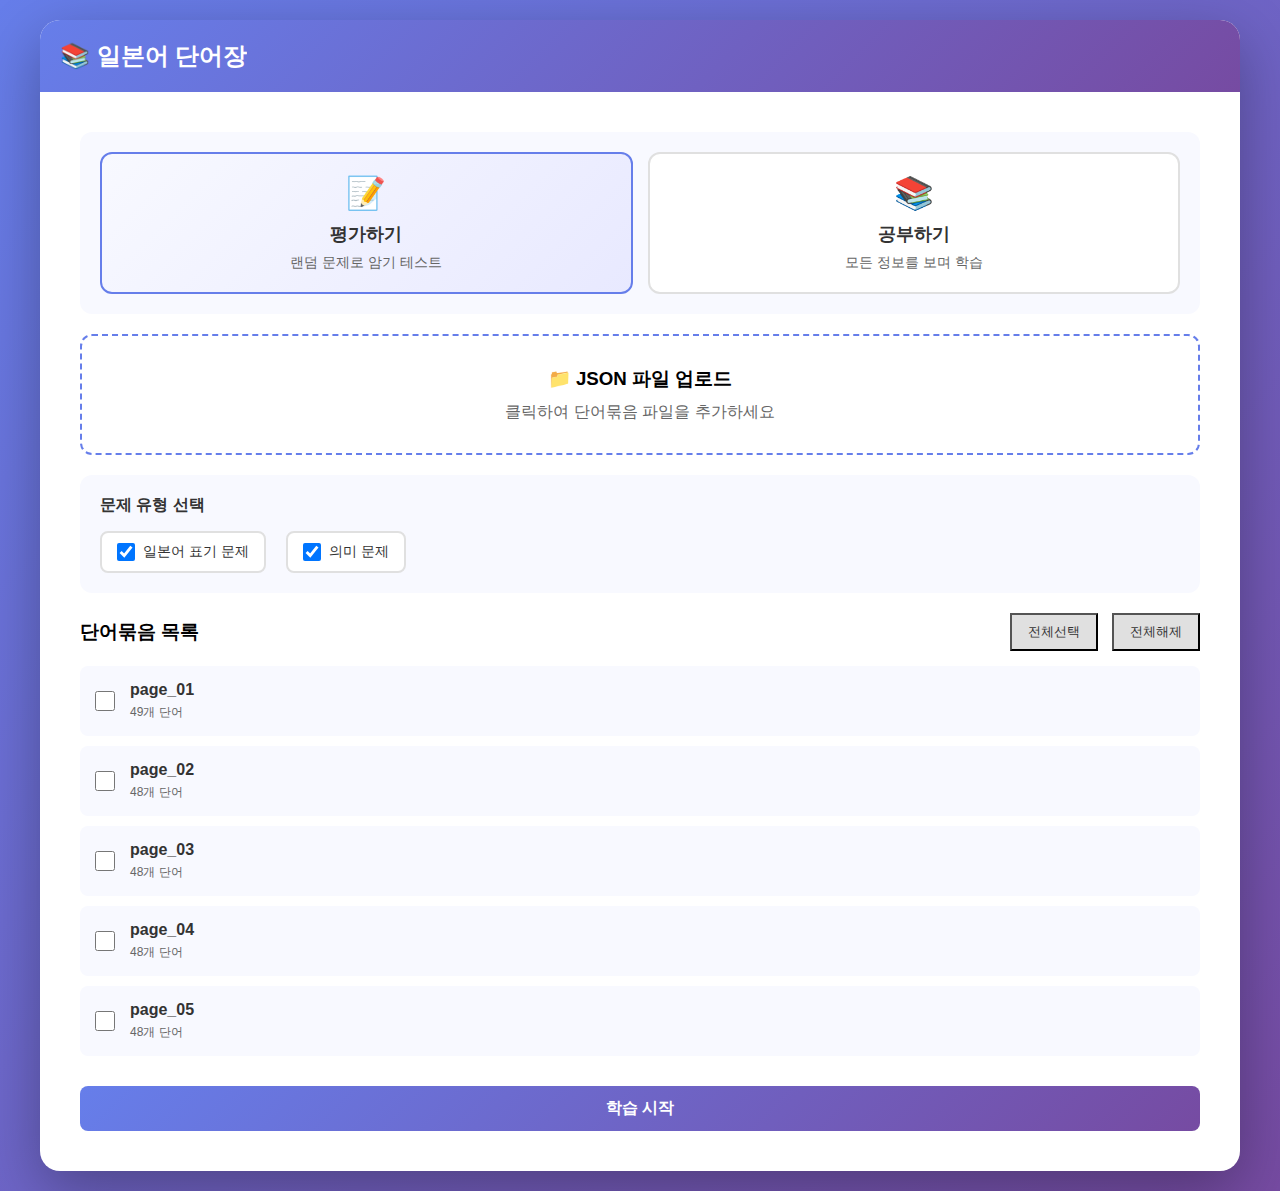
<file: index.html>
<!DOCTYPE html>
<html lang="ko">
<head>
    <meta charset="UTF-8">
    <meta name="viewport" content="width=device-width, initial-scale=1.0">
    <title>일본어 단어장</title>
    <style>
        * {
            margin: 0;
            padding: 0;
            box-sizing: border-box;
        }
        
        body {
            font-family: -apple-system, BlinkMacSystemFont, 'Segoe UI', 'Malgun Gothic', sans-serif;
            background: linear-gradient(135deg, #667eea 0%, #764ba2 100%);
            min-height: 100vh;
            padding: 20px;
        }
        
        .container {
            max-width: 1200px;
            margin: 0 auto;
            background: white;
            border-radius: 20px;
            box-shadow: 0 20px 60px rgba(0,0,0,0.3);
            overflow: hidden;
        }
        
        .header {
            background: linear-gradient(135deg, #667eea 0%, #764ba2 100%);
            color: white;
            padding: 20px;
            display: flex;
            justify-content: space-between;
            align-items: center;
            position: relative;
        }
        
        .header h1 {
            font-size: 24px;
            white-space: nowrap;
            overflow: hidden;
            text-overflow: ellipsis;
        }
        
        .header-buttons {
            display: flex;
            gap: 10px;
        }
        
        .header-btn {
            background: rgba(255,255,255,0.2);
            border: none;
            color: white;
            padding: 8px 16px;
            border-radius: 8px;
            cursor: pointer;
            font-size: 14px;
            transition: background 0.3s;
        }
        
        .header-btn:hover {
            background: rgba(255,255,255,0.3);
        }
        
        #settingsBtn {
            font-size: 28px;
        }
        
        .content {
            padding: 40px;
        }
        
        .file-selection {
            display: flex;
            flex-direction: column;
            gap: 20px;
        }
        
        .mode-selection {
            display: flex;
            gap: 15px;
            padding: 20px;
            background: #f8f9ff;
            border-radius: 12px;
        }
        
        .mode-option {
            flex: 1;
            padding: 20px;
            background: white;
            border: 2px solid #e0e0e0;
            border-radius: 12px;
            cursor: pointer;
            transition: all 0.3s;
            text-align: center;
        }
        
        .mode-option:hover {
            border-color: #667eea;
            transform: translateY(-2px);
            box-shadow: 0 5px 15px rgba(102, 126, 234, 0.2);
        }
        
        .mode-option.selected {
            border-color: #667eea;
            background: linear-gradient(135deg, #f8f9ff 0%, #e8e9ff 100%);
        }
        
        .mode-option input[type="radio"] {
            display: none;
        }
        
        .mode-title {
            font-size: 18px;
            font-weight: bold;
            color: #333;
            margin-bottom: 8px;
        }
        
        .mode-description {
            font-size: 14px;
            color: #666;
        }
        
        .mode-icon {
            font-size: 32px;
            margin-bottom: 10px;
        }
        
        .upload-section {
            border: 2px dashed #667eea;
            border-radius: 12px;
            padding: 30px;
            text-align: center;
            cursor: pointer;
            transition: all 0.3s;
        }
        
        .upload-section:hover {
            background: #f8f9ff;
            border-color: #764ba2;
        }
        
        .upload-section input {
            display: none;
        }
        
        .file-list {
            display: flex;
            flex-direction: column;
            gap: 10px;
            max-height: 400px;
            overflow-y: auto;
        }
        
        .file-item {
            display: flex;
            align-items: center;
            padding: 15px;
            background: #f8f9ff;
            border-radius: 8px;
            cursor: pointer;
            transition: all 0.3s;
        }
        
        .file-item:hover {
            background: #e8e9ff;
        }
        
        .file-item input[type="checkbox"] {
            width: 20px;
            height: 20px;
            margin-right: 15px;
            cursor: pointer;
        }
        
        .file-item-info {
            flex: 1;
        }
        
        .file-item-name {
            font-weight: bold;
            color: #333;
            margin-bottom: 5px;
        }
        
        .file-item-count {
            font-size: 12px;
            color: #666;
        }
        
        .question-type-selection {
            padding: 20px;
            background: #f8f9ff;
            border-radius: 12px;
            margin-bottom: 20px;
        }
        
        .question-type-selection h3 {
            font-size: 16px;
            color: #333;
            margin-bottom: 15px;
        }
        
        .question-type-options {
            display: flex;
            gap: 20px;
            flex-wrap: wrap;
        }
        
        .question-type-option {
            display: flex;
            align-items: center;
            gap: 8px;
            cursor: pointer;
            padding: 10px 15px;
            background: white;
            border-radius: 8px;
            border: 2px solid #e0e0e0;
            transition: all 0.3s;
            user-select: none;
        }
        
        .question-type-option:hover {
            border-color: #667eea;
            background: #f8f9ff;
        }
        
        .question-type-option input[type="checkbox"] {
            width: 18px;
            height: 18px;
            cursor: pointer;
        }
        
        .question-type-option span {
            font-size: 14px;
            color: #333;
            font-weight: 500;
        }
        
        .selection-controls {
            display: flex;
            gap: 10px;
            justify-content: space-between;
        }
        
        .btn {
            padding: 12px 24px;
            border: none;
            border-radius: 8px;
            font-size: 16px;
            cursor: pointer;
            transition: all 0.3s;
            font-weight: bold;
        }
        
        .btn-icon {
            width: 56px;
            height: 56px;
            padding: 0;
            border-radius: 50%;
            font-size: 24px;
            display: flex;
            align-items: center;
            justify-content: center;
            flex: 0 0 auto;
        }
        
        .btn-primary {
            background: linear-gradient(135deg, #667eea 0%, #764ba2 100%);
            color: white;
            flex: 1;
        }
        
        .btn-primary:hover {
            transform: translateY(-2px);
            box-shadow: 0 10px 20px rgba(102, 126, 234, 0.3);
        }
        
        .btn-icon.btn-primary {
            flex: 0 0 auto;
        }
        
        .btn-secondary {
            background: #e0e0e0;
            color: #333;
        }
        
        .btn-secondary:hover {
            background: #d0d0d0;
        }
        
        .flashcard {
            display: flex;
            flex-direction: column;
            align-items: center;
            gap: 30px;
        }
        
        .card {
            width: 100%;
            min-height: 300px;
            background: linear-gradient(135deg, #f8f9ff 0%, #e8e9ff 100%);
            border-radius: 16px;
            padding: 40px;
            display: flex;
            flex-direction: column;
            align-items: center;
            justify-content: center;
            gap: 20px;
            box-shadow: 0 10px 30px rgba(0,0,0,0.1);
            position: relative;
        }
        
        .weight-badge {
            position: absolute;
            top: 15px;
            right: 15px;
            background: rgba(102, 126, 234, 0.2);
            color: #667eea;
            padding: 6px 12px;
            border-radius: 20px;
            font-size: 12px;
            font-weight: bold;
            display: flex;
            align-items: center;
            gap: 5px;
        }
        
        .progress-badge {
            position: absolute;
            top: 15px;
            left: 15px;
            background: rgba(118, 75, 162, 0.2);
            color: #764ba2;
            padding: 6px 12px;
            border-radius: 20px;
            font-size: 12px;
            font-weight: bold;
            display: flex;
            align-items: center;
            gap: 5px;
        }
        
        .weight-value {
            font-size: 14px;
            color: #764ba2;
        }
        
        .progress-value {
            font-size: 14px;
            color: #667eea;
        }
        
        .card-question {
            font-size: 14px;
            color: #667eea;
            font-weight: bold;
            text-transform: uppercase;
        }
        
        .card-content {
            font-size: 48px;
            font-weight: bold;
            color: #333;
            text-align: center;
        }
        
        .card-answer {
            display: flex;
            flex-direction: column;
            gap: 15px;
            width: 100%;
            margin-top: 20px;
        }
        
        .card-answer-item {
            padding: 15px;
            background: white;
            border-radius: 8px;
            text-align: center;
            position: relative;
        }
        
        .card-answer-label {
            font-size: 12px;
            color: #666;
            margin-bottom: 5px;
        }
        
        .card-answer-value {
            font-size: 24px;
            font-weight: bold;
            color: #333;
        }
        
        .pronunciation-play-button {
            background: transparent;
            color: #667eea;
            border: 1px solid #e0e0e0;
            border-radius: 6px;
            width: 32px;
            height: 32px;
            font-size: 14px;
            cursor: pointer;
            display: inline-flex;
            align-items: center;
            justify-content: center;
            transition: all 0.2s;
            padding: 0;
            margin-left: 10px;
            vertical-align: middle;
            transform: translateY(-2px);
        }
        
        .pronunciation-play-button:hover {
            background: #f8f9ff;
            border-color: #667eea;
            color: #764ba2;
        }
        
        .pronunciation-play-button:active {
            background: #e8e9ff;
        }
        
        .study-mode-card {
            display: flex;
            flex-direction: column;
            gap: 15px;
            width: 100%;
        }
        
        .study-item {
            padding: 25px 30px;
            background: white;
            border-radius: 12px;
            text-align: center;
        }
        
        .study-item-label {
            font-size: 12px;
            color: #667eea;
            font-weight: bold;
            text-transform: uppercase;
            margin-bottom: 10px;
        }
        
        .study-item-value {
            font-size: 32px;
            font-weight: bold;
            color: #333;
        }
        
        .study-item.main {
            background: white;
        }
        
        .study-item.main .study-item-label {
            color: #667eea;
        }
        
        .study-item.main .study-item-value {
            color: #333;
            font-size: 40px;
        }
        
        .card-controls {
            display: flex;
            gap: 15px;
            width: 100%;
            justify-content: center;
            align-items: center;
        }
        
        .card-controls.align-left {
            justify-content: flex-start;
        }
        
        .card-controls.align-center {
            justify-content: center;
        }
        
        .card-controls.align-right {
            justify-content: flex-end;
        }
        
        .alignment-menu {
            position: absolute;
            top: 100%;
            right: 0;
            margin-top: 10px;
            background: white;
            border-radius: 12px;
            box-shadow: 0 5px 20px rgba(0,0,0,0.2);
            padding: 10px;
            display: none;
            flex-direction: column;
            gap: 5px;
            z-index: 20;
            min-width: 120px;
        }
        
        .alignment-menu.show {
            display: flex;
        }
        
        .alignment-option {
            padding: 10px 15px;
            border: none;
            background: #f8f9ff;
            border-radius: 8px;
            cursor: pointer;
            font-size: 14px;
            text-align: left;
            transition: all 0.2s;
        }
        
        .alignment-option:hover {
            background: #e8e9ff;
        }
        
        .alignment-option.active {
            background: linear-gradient(135deg, #667eea 0%, #764ba2 100%);
            color: white;
        }
        
        .card-controls .btn:not(.btn-icon) {
            flex: 1;
        }
        
        .btn:disabled {
            opacity: 0.5;
            cursor: not-allowed;
        }
        
        .hidden {
            display: none;
        }
        
        .card-answer.hidden {
            display: flex;
            visibility: hidden;
            opacity: 0;
            pointer-events: none;
        }
        
        .empty-state {
            text-align: center;
            padding: 60px 20px;
            color: #666;
        }
        
        .empty-state h2 {
            font-size: 24px;
            margin-bottom: 10px;
            color: #333;
        }
        
        .study-table-info {
            margin-bottom: 15px;
            padding: 12px 16px;
            background: #f8f9ff;
            border-radius: 8px;
            font-size: 14px;
            color: #666;
            text-align: center;
        }
        
        .study-table-container {
            width: 100%;
            max-height: 600px;
            overflow-y: auto;
            overflow-x: auto;
            border-radius: 12px;
            border: 1px solid #e0e0e0;
            background: white;
        }
        
        .study-table {
            width: 100%;
            min-width: 1000px;
            border-collapse: collapse;
        }
        
        .study-table thead {
            position: sticky;
            top: 0;
            background: #f5f5f5;
            color: #333;
            z-index: 10;
            border-bottom: 2px solid #667eea;
        }
        
        .study-table th {
            padding: 15px;
            text-align: left;
            font-weight: bold;
            font-size: 14px;
            color: #333;
        }
        
        .study-table td {
            padding: 12px 15px;
            border-bottom: 1px solid #f0f0f0;
            font-size: 16px;
        }
        
        .study-table tbody tr:hover {
            background: #f8f9ff;
        }
        
        .study-table tbody tr:last-child td {
            border-bottom: none;
        }
        
        .study-table .id-cell {
            width: 60px;
            text-align: center;
            color: #667eea;
            font-weight: bold;
        }
        
        .study-table .japanese-cell {
            font-size: 20px;
            font-weight: bold;
            color: #333;
        }
        
        .study-table th.japanese-cell {
            font-size: 14px;
        }
        
        .study-table th.id-cell,
        .study-table th.play-cell,
        .study-table th.pronunciation-cell,
        .study-table th.meaning-cell,
        .study-table th.sentence-cell {
            font-size: 14px;
        }
        
        .study-table th.sentence-cell {
            cursor: pointer;
            user-select: none;
            transition: background-color 0.2s;
        }
        
        .study-table th.sentence-cell:hover {
            background-color: #e8e9ff;
        }
        
        .study-table th.id-cell {
            cursor: pointer;
            user-select: none;
            transition: background-color 0.2s;
        }
        
        .study-table th.id-cell:hover {
            background-color: #e8e9ff;
        }
        
        .study-table .play-cell {
            width: 60px;
            text-align: center;
        }
        
        .study-table .play-button {
            background: transparent;
            color: #667eea;
            border: 1px solid #e0e0e0;
            border-radius: 6px;
            width: 32px;
            height: 32px;
            font-size: 14px;
            cursor: pointer;
            display: inline-flex;
            align-items: center;
            justify-content: center;
            transition: all 0.2s;
            padding: 0;
        }
        
        .study-table .play-button:hover {
            background: #f8f9ff;
            border-color: #667eea;
            color: #764ba2;
        }
        
        .study-table .play-button:active {
            background: #e8e9ff;
        }
        
        .study-table .japanese-cell {
            font-size: 20px;
            font-weight: bold;
            color: #333;
        }
        
        .study-table .pronunciation-cell {
            color: #666;
            font-size: 16px;
        }
        
        .study-table .meaning-cell {
            color: #333;
        }
        
        .study-table .sentence-cell {
            min-width: 300px;
            max-width: 400px;
            color: #333;
            line-height: 1.6;
        }
        
        .study-table .sentence-jp {
            font-size: 16px;
            margin-bottom: 5px;
            color: #333;
        }
        
        .study-table .sentence-kr {
            font-size: 14px;
            color: #666;
            font-style: italic;
        }
        
        .study-table .japanese-cell,
        .study-table .pronunciation-cell,
        .study-table .meaning-cell,
        .study-table .sentence-cell {
            cursor: pointer;
            user-select: none;
            transition: background-color 0.2s;
        }
        
        .study-table .japanese-cell:hover,
        .study-table .pronunciation-cell:hover,
        .study-table .meaning-cell:hover,
        .study-table .sentence-cell:hover {
            background-color: #f0f0f0;
        }
        
        .study-table .japanese-cell.hidden-text,
        .study-table .pronunciation-cell.hidden-text,
        .study-table .meaning-cell.hidden-text,
        .study-table .sentence-cell.hidden-text {
            background-color: #e8e8e8;
            color: transparent;
            position: relative;
        }
        
        .study-table .japanese-cell.hidden-text::after,
        .study-table .pronunciation-cell.hidden-text::after,
        .study-table .meaning-cell.hidden-text::after,
        .study-table .sentence-cell.hidden-text::after {
            content: '•••';
            color: #999;
            position: absolute;
            left: 50%;
            transform: translateX(-50%);
        }
        
        .study-table th.japanese-cell,
        .study-table th.pronunciation-cell,
        .study-table th.meaning-cell {
            cursor: pointer;
            user-select: none;
            transition: background-color 0.2s;
        }
        
        .study-table th.japanese-cell:hover,
        .study-table th.pronunciation-cell:hover,
        .study-table th.meaning-cell:hover {
            background-color: #e8e9ff;
        }
        
        /* 모바일 반응형 스타일 */
        @media (max-width: 768px) {
            body {
                padding: 10px;
            }
            
            .container {
                max-width: 100%;
                border-radius: 12px;
                box-shadow: 0 10px 30px rgba(0,0,0,0.2);
            }
            
            .container.study-mode {
                max-width: 100%;
            }
            
            .header {
                padding: 12px 15px;
                flex-wrap: nowrap;
                align-items: center;
            }
            
            .header h1 {
                font-size: 18px;
                flex: 0 1 auto;
                min-width: 0;
                white-space: nowrap;
                overflow: hidden;
                text-overflow: ellipsis;
                margin-right: 10px;
            }
            
            .header-buttons {
                flex: 0 0 auto;
                gap: 6px;
                margin-top: 0;
                width: auto;
            }
            
            .header-btn {
                padding: 6px 10px;
                font-size: 11px;
                flex: 0 0 auto;
                min-width: auto;
                white-space: nowrap;
            }
            
            #settingsBtn {
                font-size: 22px;
            }
            
            .content {
                padding: 20px 15px;
            }
            
            .mode-selection {
                flex-direction: column;
                gap: 10px;
                padding: 15px;
            }
            
            .mode-option {
                padding: 15px;
            }
            
            .mode-title {
                font-size: 16px;
            }
            
            .mode-description {
                font-size: 12px;
            }
            
            .mode-icon {
                font-size: 28px;
                margin-bottom: 8px;
            }
            
            .upload-section {
                padding: 20px 15px;
            }
            
            .file-list {
                max-height: 50vh;
            }
            
            .file-item {
                padding: 12px;
            }
            
            .file-item input[type="checkbox"] {
                width: 18px;
                height: 18px;
                margin-right: 12px;
            }
            
            .file-item-name {
                font-size: 14px;
            }
            
            .file-item-count {
                font-size: 11px;
            }
            
            .question-type-selection {
                padding: 15px;
                margin-bottom: 15px;
            }
            
            .question-type-selection h3 {
                font-size: 14px;
                margin-bottom: 12px;
            }
            
            .question-type-options {
                flex-direction: column;
                gap: 10px;
            }
            
            .question-type-option {
                padding: 8px 12px;
            }
            
            .question-type-option span {
                font-size: 13px;
            }
            
            .btn {
                padding: 10px 16px;
                font-size: 14px;
            }
            
            .card {
                min-height: 250px;
                padding: 25px 15px;
                gap: 15px;
            }
            
            .progress-badge {
                top: 10px;
                left: 10px;
                padding: 4px 10px;
                font-size: 11px;
            }
            
            .weight-badge {
                top: 10px;
                right: 10px;
                padding: 4px 10px;
                font-size: 11px;
            }
            
            .card-question {
                font-size: 12px;
            }
            
            .card-content {
                font-size: 32px;
                word-break: break-word;
            }
            
            .card-answer-item {
                padding: 12px;
            }
            
            .card-answer-value {
                font-size: 20px;
            }
            
            .pronunciation-play-button {
                width: 28px;
                height: 28px;
                font-size: 12px;
                margin-left: 8px;
            }
            
            .card-controls {
                flex-direction: row;
                justify-content: center;
                gap: 15px;
            }
            
            .card-controls .btn {
                width: auto;
            }
            
            .card-controls .btn-icon {
                width: 50px;
                height: 50px;
                font-size: 20px;
            }
            
            .alignment-menu {
                top: 100%;
                right: 0;
                margin-top: 5px;
                min-width: 100px;
                padding: 8px;
            }
            
            .alignment-option {
                padding: 8px 12px;
                font-size: 12px;
            }
            
            .study-item {
                padding: 20px 15px;
            }
            
            .study-item-value {
                font-size: 24px;
            }
            
            .study-item.main .study-item-value {
                font-size: 28px;
            }
            
            .study-table-info {
                padding: 10px 12px;
                font-size: 12px;
                margin-bottom: 12px;
            }
            
            .study-table-container {
                max-height: 70vh;
                overflow-x: auto;
                -webkit-overflow-scrolling: touch;
            }
            
            .study-table {
                min-width: 900px;
                font-size: 14px;
            }
            
            .study-table th {
                padding: 10px 8px;
                font-size: 12px;
                white-space: nowrap;
            }
            
            .study-table td {
                padding: 10px 8px;
                font-size: 14px;
            }
            
            .study-table .id-cell {
                width: 50px;
                min-width: 50px;
                font-size: 12px;
            }
            
            .study-table .play-cell {
                width: 60px;
                min-width: 60px;
            }
            
            .study-table .play-button {
                width: 28px;
                height: 28px;
                font-size: 12px;
            }
            
            .study-table .japanese-cell {
                min-width: 120px;
                font-size: 16px;
                white-space: nowrap;
            }
            
            .study-table .pronunciation-cell {
                min-width: 100px;
                font-size: 13px;
                white-space: nowrap;
            }
            
            .study-table .meaning-cell {
                min-width: 100px;
                font-size: 14px;
                white-space: nowrap;
            }
            
            .study-table .sentence-cell {
                min-width: 250px;
                max-width: 350px;
            }
            
            .study-table .sentence-jp {
                font-size: 14px;
            }
            
            .study-table .sentence-kr {
                font-size: 12px;
            }
            
            .selection-controls {
                flex-direction: column;
            }
            
            .selection-controls .btn-secondary {
                width: 100%;
            }
        }
        
        /* 작은 모바일 화면 (세로 모드) */
        @media (max-width: 480px) {
            .header {
                padding: 10px 12px;
            }
            
            .header h1 {
                font-size: 16px;
                margin-right: 8px;
            }
            
            .header-btn {
                padding: 5px 8px;
                font-size: 10px;
            }
            
            #settingsBtn {
                font-size: 20px;
            }
            
            .content {
                padding: 15px 10px;
            }
            
            .card-content {
                font-size: 28px;
            }
            
            .pronunciation-play-button {
                width: 26px;
                height: 26px;
                font-size: 11px;
                margin-left: 6px;
            }
            
            .study-table-info {
                padding: 8px 10px;
                font-size: 11px;
                margin-bottom: 10px;
            }
            
            .study-table {
                min-width: 900px;
            }
            
            .study-table th,
            .study-table td {
                padding: 8px 6px;
                font-size: 12px;
            }
            
            .study-table .id-cell {
                width: 50px;
                min-width: 50px;
            }
            
            .study-table .play-cell {
                width: 60px;
                min-width: 60px;
            }
            
            .study-table .play-button {
                width: 26px;
                height: 26px;
                font-size: 11px;
            }
            
            .study-table .japanese-cell {
                min-width: 120px;
                font-size: 14px;
                white-space: nowrap;
            }
            
            .study-table .pronunciation-cell {
                min-width: 100px;
                font-size: 11px;
                white-space: nowrap;
            }
            
            .study-table .meaning-cell {
                min-width: 100px;
                font-size: 12px;
                white-space: nowrap;
            }
            
            .study-table .sentence-cell {
                min-width: 250px;
                max-width: 350px;
            }
            
            .study-table .sentence-jp {
                font-size: 12px;
            }
            
            .study-table .sentence-kr {
                font-size: 11px;
            }
        }
    </style>
</head>
<body>
    <div class="container">
        <div class="header">
            <h1>📚 일본어 단어장</h1>
            <div class="header-buttons">
                <button class="header-btn hidden" id="homeBtn" onclick="goHome()">처음으로</button>
                <button class="header-btn hidden" id="changeSetBtn" onclick="changeWordSet()">단어셋 변경</button>
                <button class="header-btn hidden" id="startQuizBtn" onclick="startQuizFromStudy()">평가하기로</button>
                <button class="header-btn hidden" id="settingsBtn" onclick="toggleAlignmentMenu()">⚙</button>
            </div>
            <div class="alignment-menu" id="alignmentMenu">
                <button class="alignment-option" onclick="setButtonAlignment('left')">⬅ 왼쪽</button>
                <button class="alignment-option active" onclick="setButtonAlignment('center')">⬌ 중앙</button>
                <button class="alignment-option" onclick="setButtonAlignment('right')">➡ 오른쪽</button>
            </div>
        </div>
        
        <div class="content">
            <!-- 파일 선택 화면 -->
            <div id="fileSelectionScreen">
                <div class="file-selection">
                    <!-- 모드 선택 -->
                    <div class="mode-selection">
                        <label class="mode-option selected" onclick="selectMode('quiz')">
                            <input type="radio" name="studyMode" value="quiz" checked>
                            <div class="mode-icon">📝</div>
                            <div class="mode-title">평가하기</div>
                            <div class="mode-description">랜덤 문제로 암기 테스트</div>
                        </label>
                        <label class="mode-option" onclick="selectMode('study')">
                            <input type="radio" name="studyMode" value="study">
                            <div class="mode-icon">📚</div>
                            <div class="mode-title">공부하기</div>
                            <div class="mode-description">모든 정보를 보며 학습</div>
                        </label>
                    </div>
                    
                    <div class="upload-section" onclick="document.getElementById('fileInput').click()">
                        <h3>📁 JSON 파일 업로드</h3>
                        <p style="margin-top: 10px; color: #666;">클릭하여 단어묶음 파일을 추가하세요</p>
                        <input type="file" id="fileInput" accept=".json" multiple onchange="handleFileUpload(event)">
                    </div>
                    
                    <div id="fileListContainer" class="hidden">
                        <!-- 문제 유형 선택 (평가하기 모드일 때만 표시) -->
                        <div id="questionTypeSelection" class="question-type-selection hidden">
                            <h3 style="margin-bottom: 15px;">문제 유형 선택</h3>
                            <div class="question-type-options">
                                <label class="question-type-option">
                                    <input type="checkbox" id="questionTypeJapanese" checked>
                                    <span>일본어 표기 문제</span>
                                </label>
                                <label class="question-type-option">
                                    <input type="checkbox" id="questionTypeMeaning" checked>
                                    <span>의미 문제</span>
                                </label>
                            </div>
                        </div>
                        
                        <div style="display: flex; justify-content: space-between; align-items: center; margin-bottom: 15px;">
                            <h3>단어묶음 목록</h3>
                            <div>
                                <button class="btn-secondary" style="padding: 8px 16px; margin-right: 10px;" onclick="selectAll()">전체선택</button>
                                <button class="btn-secondary" style="padding: 8px 16px;" onclick="deselectAll()">전체해제</button>
                            </div>
                        </div>
                        <div class="file-list" id="fileList"></div>
                        <div class="selection-controls" style="margin-top: 20px;">
                            <button class="btn btn-primary" onclick="startStudy()">학습 시작</button>
                        </div>
                    </div>
                    
                    <div id="emptyState" class="empty-state">
                        <h2>단어묶음이 없습니다</h2>
                        <p>위의 업로드 버튼을 클릭하여 JSON 파일을 추가해주세요</p>
                    </div>
                </div>
            </div>
            
            <!-- 플래시카드 화면 -->
            <div id="flashcardScreen" class="hidden">
                <div class="flashcard">
                    <div class="card">
                        <div class="progress-badge" id="progressBadge">
                            진행도: <span class="progress-value" id="progressValue">0 / 0</span>
                        </div>
                        <div class="weight-badge" id="weightBadge">
                            가중치: <span class="weight-value" id="weightValue">1</span>
                        </div>
                        <div class="card-question" id="questionType"></div>
                        <div class="card-content" id="cardContent"></div>
                        <div class="card-answer hidden" id="cardAnswer"></div>
                    </div>
                    <div class="card-controls align-center" id="cardControls">
                        <button class="btn btn-icon btn-secondary" id="prevBtn" onclick="previousCard()" disabled>◀</button>
                        <button class="btn btn-icon btn-primary" id="showAnswerBtn" onclick="showAnswer()">?</button>
                        <button class="btn btn-icon btn-primary" id="nextBtn" onclick="nextCard()">▶</button>
                    </div>
                </div>
            </div>
            
            <!-- 공부하기 테이블 화면 -->
            <div id="studyTableScreen" class="hidden">
                <div class="study-table-container" id="studyTableContainer"></div>
            </div>
        </div>
    </div>

    <script>
        let wordSets = [];
        let selectedWords = [];
        let selectedQuestions = []; // 평가하기 모드용 문제 배열
        let currentWordIndex = -1;
        let wordHistory = [];
        let currentQuestion = null;
        let answerShown = false;
        let weights = {};
        let studyMode = 'quiz'; // 'quiz' or 'study'
        let buttonAlignment = 'center'; // 'left', 'center', 'right'
        let longPressTimer = null; // 긴 누름 타이머
        let longPressCompleted = false; // 긴 누름이 완료되어 복사되었는지 여부
        let idSortOrder = 'asc'; // 'asc', 'desc', 'random' - ID 정렬 순서
        
        // 기본 단어 데이터는 results 폴더에서 동적으로 로드
        const DEFAULT_WORD_SETS = [];
        
        // JSON 파일 로드 함수
        async function loadWordSet(fileName) {
            try {
                const response = await fetch(`results/${fileName}.json`);
                if (!response.ok) {
                    console.warn(`파일 ${fileName}.json을 찾을 수 없습니다.`);
                    return null;
                }
                const data = await response.json();
                return data;
            } catch (error) {
                console.warn(`파일 ${fileName}.json 로드 실패:`, error);
                return null;
            }
        }
        
        // 초기화
        async function init() {
            initVoices();  // 일본어 음성 초기화
            
            // results 폴더에서 JSON 파일들 로드 (page_01.json ~ page_29.json)
            const wordSetPromises = [];
            for (let i = 1; i <= 29; i++) {
                const pageNum = String(i).padStart(2, '0');
                wordSetPromises.push(loadWordSet(`page_${pageNum}`));
            }
            
            const loadedWordSets = await Promise.all(wordSetPromises);
            // null이 아닌 것만 필터링하여 추가
            wordSets = loadedWordSets.filter(set => set !== null);
            
            // 초기 모드가 'quiz'이므로 문제 유형 선택 영역 표시
            const questionTypeSelection = document.getElementById('questionTypeSelection');
            if (studyMode === 'quiz') {
                questionTypeSelection.classList.remove('hidden');
            }
            
            renderFileList();
        }
        
        // 파일 업로드 처리
        async function handleFileUpload(event) {
            const files = event.target.files;
            
            for (let file of files) {
                try {
                    const text = await file.text();
                    const data = JSON.parse(text);
                    
                    // 중복 체크 (파일명으로)
                    const existingIndex = wordSets.findIndex(set => set.fileName === data.fileName);
                    if (existingIndex >= 0) {
                        wordSets[existingIndex] = data;
                    } else {
                        wordSets.push(data);
                    }
                    
                } catch (error) {
                    alert(`파일 "${file.name}" 로드 실패: ${error.message}`);
                }
            }
            
            renderFileList();
            event.target.value = ''; // 같은 파일 재선택 가능하도록
        }
        
        // 모드 선택
        function selectMode(mode) {
            studyMode = mode;
            document.querySelectorAll('.mode-option').forEach(option => {
                option.classList.remove('selected');
            });
            event.currentTarget.classList.add('selected');
            
            // 문제 유형 선택 영역 표시/숨김
            const questionTypeSelection = document.getElementById('questionTypeSelection');
            if (mode === 'quiz') {
                questionTypeSelection.classList.remove('hidden');
            } else {
                questionTypeSelection.classList.add('hidden');
            }
            
            // 공부하기 모드로 바뀌면 모든 체크박스 해제
            if (mode === 'study') {
                deselectAll();
            }
        }
        
        // 파일 목록 렌더링
        function renderFileList() {
            const fileList = document.getElementById('fileList');
            const fileListContainer = document.getElementById('fileListContainer');
            const emptyState = document.getElementById('emptyState');
            
            if (wordSets.length === 0) {
                fileListContainer.classList.add('hidden');
                emptyState.classList.remove('hidden');
                return;
            }
            
            fileListContainer.classList.remove('hidden');
            emptyState.classList.add('hidden');
            
            // fileName 순으로 정렬 (숫자 부분을 고려한 자연 정렬)
            const sortedWordSets = [...wordSets].sort((a, b) => {
                // fileName에서 숫자 부분 추출
                const numA = parseInt(a.fileName.match(/\d+/)?.[0] || '0', 10);
                const numB = parseInt(b.fileName.match(/\d+/)?.[0] || '0', 10);
                return numA - numB;
            });
            
            fileList.innerHTML = sortedWordSets.map((set, index) => {
                // 원본 배열에서의 인덱스 찾기
                const originalIndex = wordSets.findIndex(s => s.fileName === set.fileName);
                return `
                <div class="file-item" onclick="toggleFileSelection(${originalIndex}, event)">
                    <input type="checkbox" id="file_${originalIndex}" onclick="event.stopPropagation()">
                    <div class="file-item-info">
                        <div class="file-item-name">${set.fileName}</div>
                        <div class="file-item-count">${set.words.length}개 단어</div>
                    </div>
                </div>
            `;
            }).join('');
        }
        
        // 파일 선택 토글
        function toggleFileSelection(index, event) {
            // 체크박스 직접 클릭한 경우는 이미 토글되어 있으므로 아무것도 안함
            if (event && event.target.type === 'checkbox') {
                // 공부하기 모드일 때는 하나만 선택되도록
                if (studyMode === 'study') {
                    const checkbox = event.target;
                    if (checkbox.checked) {
                        // 다른 모든 체크박스 해제
                        wordSets.forEach((_, i) => {
                            if (i !== index) {
                                document.getElementById(`file_${i}`).checked = false;
                            }
                        });
                    }
                }
                return;
            }
            
            const checkbox = document.getElementById(`file_${index}`);
            
            // 공부하기 모드일 때는 하나만 선택되도록
            if (studyMode === 'study') {
                if (checkbox.checked) {
                    // 이미 선택되어 있으면 해제
                    checkbox.checked = false;
                } else {
                    // 다른 모든 체크박스 해제 후 현재 것만 선택
                    wordSets.forEach((_, i) => {
                        document.getElementById(`file_${i}`).checked = false;
                    });
                    checkbox.checked = true;
                }
            } else {
                // 평가하기 모드일 때는 기존대로 토글
            checkbox.checked = !checkbox.checked;
            }
        }
        
        // 전체 선택
        function selectAll() {
            // 공부하기 모드일 때는 전체 선택 불가
            if (studyMode === 'study') {
                alert('공부하기 모드에서는 하나의 단어묶음만 선택할 수 있습니다.');
                return;
            }
            wordSets.forEach((_, index) => {
                document.getElementById(`file_${index}`).checked = true;
            });
        }
        
        // 전체 해제
        function deselectAll() {
            wordSets.forEach((_, index) => {
                document.getElementById(`file_${index}`).checked = false;
            });
        }
        
        // 학습 시작
        function startStudy() {
            selectedWords = [];
            selectedQuestions = [];
            let selectedFileCount = 0;
            let selectedSet = null;
            
            // 평가하기 모드일 때 선택된 문제 유형 확인
            let selectedQuestionTypes = [];
            if (studyMode === 'quiz') {
                const japaneseChecked = document.getElementById('questionTypeJapanese').checked;
                const meaningChecked = document.getElementById('questionTypeMeaning').checked;
                
                if (!japaneseChecked && !meaningChecked) {
                    alert('최소 하나의 문제 유형을 선택해주세요.');
                    return;
                }
                
                if (japaneseChecked) {
                    selectedQuestionTypes.push({
                        type: 'japanese',
                        label: '일본어 표기'
                    });
                }
                if (meaningChecked) {
                    selectedQuestionTypes.push({
                        type: 'meaning',
                        label: '뜻'
                    });
                }
            }
            
            wordSets.forEach((set, index) => {
                const checkbox = document.getElementById(`file_${index}`);
                if (checkbox && checkbox.checked) {
                    selectedFileCount++;
                    selectedSet = set;
                    set.words.forEach(word => {
                        const wordData = {
                            ...word,
                            fileName: set.fileName,
                            weightKey: `${set.fileName}_${word.id}`
                        };
                        selectedWords.push(wordData);
                        
                        // 평가하기 모드일 때 선택된 문제 유형만 문제 생성
                        if (studyMode === 'quiz') {
                            selectedQuestionTypes.forEach(questionType => {
                                selectedQuestions.push({
                                    word: wordData,
                                    questionType: questionType.type,
                                    questionLabel: questionType.label,
                                    weightKey: `${set.fileName}_${word.id}_${questionType.type}`
                                });
                            });
                        }
                    });
                }
            });
            
            if (selectedWords.length === 0) {
                alert('최소 하나의 단어묶음을 선택해주세요.');
                return;
            }
            
            // 공부하기 모드일 때는 하나의 파일만 선택되어야 함
            if (studyMode === 'study' && selectedFileCount > 1) {
                alert('공부하기 모드에서는 하나의 단어묶음만 선택할 수 있습니다.');
                return;
            }
            
            currentWordIndex = -1;
            wordHistory = [];
            weights = {}; // 가중치 초기화 (세션 중에만 사용)
            
            if (studyMode === 'quiz') {
                // 평가하기 모드: 각 문제의 가중치를 1로 초기화
                selectedQuestions.forEach(question => {
                    weights[question.weightKey] = 1;
                });
            } else {
                // 공부하기 모드: 선택된 단어들의 가중치를 1로 초기화
                selectedWords.forEach(word => {
                    weights[word.weightKey] = 1;
                });
            }
            
            document.getElementById('fileSelectionScreen').classList.add('hidden');
            document.getElementById('homeBtn').classList.remove('hidden');
            document.getElementById('changeSetBtn').classList.remove('hidden');
            
            if (studyMode === 'study') {
                // 공부하기 모드: 정렬 순서 초기화 (오름차순)
                idSortOrder = 'asc';
                // 공부하기 모드: 컨테이너 너비 확장
                document.querySelector('.container').classList.add('study-mode');
                // 공부하기 모드: 테이블 화면 표시
                displayStudyTable(selectedSet);
                document.getElementById('studyTableScreen').classList.remove('hidden');
                document.getElementById('settingsBtn').classList.add('hidden');
                document.getElementById('changeSetBtn').classList.add('hidden');
                document.getElementById('startQuizBtn').classList.remove('hidden');
            } else {
                // 평가하기 모드: 플래시카드 화면 표시
                document.getElementById('flashcardScreen').classList.remove('hidden');
                document.getElementById('settingsBtn').classList.remove('hidden');
                document.getElementById('startQuizBtn').classList.add('hidden');
                updateProgress(); // 초기 진행도 설정
                nextCard();
            }
        }
        
        // 가중치 기반 랜덤 문제 선택 (평가하기 모드)
        function getWeightedRandomQuestion() {
            // 가중치가 1 이상인 문제만 선택 대상에 포함
            let availableQuestions = selectedQuestions.filter(question => {
                const weight = weights[question.weightKey];
                return weight !== undefined && weight > 0;
            });
            
            if (availableQuestions.length === 0) {
                return null; // 모든 문제가 완료됨
            }
            
            // 최근 5개 단어 제외 로직 (남은 단어가 5개 초과일 때만 적용)
            const RECENT_WORD_COUNT = 5;
            if (availableQuestions.length > RECENT_WORD_COUNT && wordHistory.length > 0) {
                // wordHistory에서 최근 5개 항목의 단어 식별자 추출
                const recentWords = new Set();
                const recentHistory = wordHistory.slice(-RECENT_WORD_COUNT);
                
                recentHistory.forEach(item => {
                    // fileName과 id를 조합하여 단어 식별자 생성
                    if (item.fileName && item.id !== undefined) {
                        const wordKey = `${item.fileName}_${item.id}`;
                        recentWords.add(wordKey);
                    }
                });
                
                // 최근 5개 단어에 해당하는 문제들을 제외
                const filteredQuestions = availableQuestions.filter(question => {
                    if (question.word && question.word.fileName && question.word.id !== undefined) {
                        const wordKey = `${question.word.fileName}_${question.word.id}`;
                        return !recentWords.has(wordKey);
                    }
                    return true; // fileName이나 id가 없으면 포함
                });
                
                // 필터링 후 남은 문제가 5개 초과이면 필터링된 결과 사용
                // 5개 이하면 원래 availableQuestions 사용 (중복 방지 비활성화)
                if (filteredQuestions.length > RECENT_WORD_COUNT) {
                    availableQuestions = filteredQuestions;
                }
                // filteredQuestions.length <= RECENT_WORD_COUNT인 경우는 원래 availableQuestions 사용
            }
            
            const totalWeight = availableQuestions.reduce((sum, question) => {
                return sum + weights[question.weightKey];
            }, 0);
            
            if (totalWeight === 0) {
                return null; // 모든 문제가 완료됨
            }
            
            let random = Math.random() * totalWeight;
            
            for (let question of availableQuestions) {
                const weight = weights[question.weightKey];
                random -= weight;
                if (random <= 0) {
                    return question;
                }
            }
            
            return availableQuestions[0];
        }
        
        // 가중치 기반 랜덤 단어 선택 (공부하기 모드)
        function getWeightedRandomWord() {
            const totalWeight = selectedWords.reduce((sum, word) => {
                return sum + (weights[word.weightKey] || 1);
            }, 0);
            
            let random = Math.random() * totalWeight;
            
            for (let word of selectedWords) {
                const weight = weights[word.weightKey] || 1;
                random -= weight;
                if (random <= 0) {
                    return word;
                }
            }
            
            return selectedWords[0];
        }
        
        // 다음 카드
        function nextCard() {
            // 스택 방식: 현재 위치 이후의 히스토리 제거 (이전으로 갔다가 다시 다음을 누른 경우)
            const isGoingBackThenForward = currentWordIndex < wordHistory.length - 1;
            
            // 가중치 업데이트 (이전에서 다음으로 가는 경우는 가중치 변화 없음)
            if (currentWordIndex >= 0 && !isGoingBackThenForward) {
                const currentItem = wordHistory[currentWordIndex];
                if (studyMode === 'study') {
                    // 공부하기 모드: 항상 가중치 증가
                    weights[currentItem.weightKey] = Math.min(5, (weights[currentItem.weightKey] || 1) + 1);
                } else {
                    // 평가하기 모드
                    if (!answerShown) {
                        // 정답 확인 없이 넘어감: 가중치 -1 (최소 0)
                        weights[currentItem.weightKey] = Math.max(0, (weights[currentItem.weightKey] || 1) - 1);
                    } else {
                        // 정답 확인 후 넘어감: 가중치 +1 (최대 5)
                        weights[currentItem.weightKey] = Math.min(5, (weights[currentItem.weightKey] || 1) + 1);
                    }
                }
            }
            
            // 스택 방식: 현재 위치 이후의 히스토리 제거
            if (isGoingBackThenForward) {
                wordHistory = wordHistory.slice(0, currentWordIndex + 1);
            }
            
            if (studyMode === 'quiz') {
                // 평가하기 모드: 문제 선택
                const newQuestion = getWeightedRandomQuestion();
                if (!newQuestion) {
                    // 모든 문제 완료 시 알림 표시 후 처음으로 이동
                    alert('학습을 완료하였습니다!');
                    goHome();
                    return;
                }
                
                // 문제 객체 생성
                const questionItem = {
                    ...newQuestion.word,
                    questionType: newQuestion.questionType,
                    questionLabel: newQuestion.questionLabel,
                    weightKey: newQuestion.weightKey
                };
                
                wordHistory.push(questionItem);
                currentWordIndex = wordHistory.length - 1;
            } else {
                // 공부하기 모드: 단어 선택
                const newWord = getWeightedRandomWord();
                wordHistory.push(newWord);
                currentWordIndex = wordHistory.length - 1;
            }
            
            displayCard();
            updateButtons();
            updateProgress();
        }
        
        // 이전 카드
        function previousCard() {
            if (currentWordIndex > 0) {
                currentWordIndex--;
                displayCard();
                updateButtons();
            }
        }
        
        // 카드 표시
        function displayCard() {
            const item = wordHistory[currentWordIndex];
            answerShown = false;
            
            // 현재 항목의 가중치 표시
            const weightKey = item.weightKey;
            const currentWeight = weights[weightKey] || 1;
            document.getElementById('weightValue').textContent = currentWeight;
            
            if (studyMode === 'study') {
                // 공부하기 모드: 모든 정보 표시
                displayStudyMode(item);
            } else {
                // 평가하기 모드: 저장된 문제 표시
                displayQuizMode(item);
            }
            
            updateProgress();
        }
        
        // 평가하기 모드 표시
        function displayQuizMode(word) {
            // 발음이 있는지 확인 (빈 문자열이거나 없는 경우 제외)
            const hasPronunciation = word.pronunciation && word.pronunciation.trim() !== '';
            
            // 히스토리에 저장된 문제 유형이 있으면 사용, 없으면 랜덤 선택
            if (word.questionType && word.questionLabel) {
                // 저장된 문제 유형 사용
                currentQuestion = {
                    type: word.questionType,
                    label: word.questionLabel,
                    value: word[word.questionType] // word.japanese 또는 word.meaning
                };
            } else {
                // 랜덤으로 문제 유형 선택 (발음 문제는 제외)
                const questionTypes = [
                    { type: 'japanese', label: '일본어 표기', value: word.japanese },
                    { type: 'meaning', label: '뜻', value: word.meaning }
                ];
                
                const randomIndex = Math.floor(Math.random() * questionTypes.length);
                currentQuestion = questionTypes[randomIndex];
                
                // 저장 (다음에 같은 단어를 볼 때 사용)
                word.questionType = currentQuestion.type;
                word.questionLabel = currentQuestion.label;
            }
            
            document.getElementById('questionType').textContent = currentQuestion.label;
            document.getElementById('cardContent').textContent = currentQuestion.value;
            document.getElementById('cardContent').style.fontSize = '48px';
            
            // 답 부분도 미리 렌더링하되 hidden으로 설정 (카드 높이 유지)
            // 순서: 일본어 표기, 뜻, 발음 (발음이 가장 아래)
            const answers = [];
            if (currentQuestion.type !== 'japanese') {
                // 일본어 표기 항목 추가
                // 발음이 없으면 일본어 표기 항목에 듣기 버튼 추가
                const hasPlayButtonForJapanese = !hasPronunciation;
                const playTextForJapanese = word.japanese;
                answers.push({ 
                    label: '일본어 표기', 
                    value: word.japanese, 
                    hasPlayButton: hasPlayButtonForJapanese,
                    playText: playTextForJapanese
                });
            }
            if (currentQuestion.type !== 'meaning') {
                answers.push({ label: '뜻', value: word.meaning, hasPlayButton: false });
            }
            if (currentQuestion.type !== 'pronunciation' && hasPronunciation) {
                // 발음이 있으면 발음 항목에 듣기 버튼 추가 (가장 아래)
                const textToSpeak = word.pronunciation && word.pronunciation.trim() !== '' 
                    ? word.pronunciation 
                    : word.japanese;
                answers.push({ 
                    label: '발음', 
                    value: word.pronunciation, 
                    hasPlayButton: true,
                    playText: textToSpeak
                });
            }
            
            const answerHTML = answers.map(ans => {
                const playButton = ans.hasPlayButton 
                    ? `<button class="pronunciation-play-button" onclick="playPronunciation('${ans.playText.replace(/'/g, "\\'")}')" title="발음 재생">▶</button>`
                    : '';
                return `
                <div class="card-answer-item">
                    <div class="card-answer-label">${ans.label}</div>
                    <div class="card-answer-value">${ans.value}${playButton}</div>
                </div>
            `;
            }).join('');
            
            document.getElementById('cardAnswer').innerHTML = answerHTML;
            document.getElementById('cardAnswer').classList.add('hidden');
            document.getElementById('showAnswerBtn').classList.remove('hidden');
            document.getElementById('showAnswerBtn').textContent = '?';
            answerShown = false; // 정답 표시 상태 초기화
        }
        
        // Web Speech API로 발음 재생 (Chrome에서 Google 일본어 음성 사용)
        let jaVoice = null;
        
        // 페이지 로드 시 일본어 음성 찾기
        function initVoices() {
            const setVoice = () => {
                const voices = speechSynthesis.getVoices();
                // Google 일본어 음성 우선, 없으면 다른 일본어 음성 사용
                jaVoice = voices.find(v => v.name === 'Google 日本語') 
                       || voices.find(v => v.lang.startsWith('ja'));
            };
            
            setVoice();
            if (speechSynthesis.onvoiceschanged !== undefined) {
                speechSynthesis.onvoiceschanged = setVoice;
            }
        }
        
        function playPronunciation(text) {
            if (!text || text.trim() === '') {
                return;
            }
            
            // 이전 발화 중단
            speechSynthesis.cancel();
            
            const utterance = new SpeechSynthesisUtterance(text);
            utterance.lang = 'ja-JP';
            
            if (jaVoice) {
                utterance.voice = jaVoice;
            }
            
            utterance.rate = 0.9;  // 약간 느리게 (학습용)
            utterance.pitch = 1;
            
            utterance.onerror = (e) => {
                console.error('발음 재생 실패:', e);
            };
            
            speechSynthesis.speak(utterance);
        }
        
        // 현재 테이블의 보임/숨김 상태 저장
        function saveCellVisibilityStates() {
            const states = {};
            const rows = document.querySelectorAll('.study-table tbody tr');
            rows.forEach(row => {
                const idCell = row.querySelector('.id-cell');
                if (!idCell) return;
                const wordId = idCell.textContent.trim();
                
                const japaneseCell = row.querySelector('.japanese-cell');
                const pronunciationCell = row.querySelector('.pronunciation-cell');
                const meaningCell = row.querySelector('.meaning-cell');
                const sentenceCell = row.querySelector('.sentence-cell');
                
                if (japaneseCell) {
                    states[`${wordId}_japanese`] = japaneseCell.classList.contains('hidden-text');
                }
                if (pronunciationCell) {
                    states[`${wordId}_pronunciation`] = pronunciationCell.classList.contains('hidden-text');
                }
                if (meaningCell) {
                    states[`${wordId}_meaning`] = meaningCell.classList.contains('hidden-text');
                }
                if (sentenceCell) {
                    states[`${wordId}_sentence`] = sentenceCell.classList.contains('hidden-text');
                }
            });
            return states;
        }
        
        // 저장된 보임/숨김 상태 복원
        function restoreCellVisibilityStates(states) {
            const rows = document.querySelectorAll('.study-table tbody tr');
            rows.forEach(row => {
                const idCell = row.querySelector('.id-cell');
                if (!idCell) return;
                const wordId = idCell.textContent.trim();
                
                const japaneseCell = row.querySelector('.japanese-cell');
                const pronunciationCell = row.querySelector('.pronunciation-cell');
                const meaningCell = row.querySelector('.meaning-cell');
                const sentenceCell = row.querySelector('.sentence-cell');
                
                if (japaneseCell) {
                    const key = `${wordId}_japanese`;
                    if (states[key]) {
                        japaneseCell.classList.add('hidden-text');
                    } else {
                        japaneseCell.classList.remove('hidden-text');
                    }
                }
                if (pronunciationCell) {
                    const key = `${wordId}_pronunciation`;
                    if (states[key]) {
                        pronunciationCell.classList.add('hidden-text');
                    } else {
                        pronunciationCell.classList.remove('hidden-text');
                    }
                }
                if (meaningCell) {
                    const key = `${wordId}_meaning`;
                    if (states[key]) {
                        meaningCell.classList.add('hidden-text');
                    } else {
                        meaningCell.classList.remove('hidden-text');
                    }
                }
                if (sentenceCell) {
                    const key = `${wordId}_sentence`;
                    if (states[key]) {
                        sentenceCell.classList.add('hidden-text');
                    } else {
                        sentenceCell.classList.remove('hidden-text');
                    }
                }
            });
        }
        
        // ID 정렬 순서 변경
        function toggleIdSort() {
            // 현재 보임/숨김 상태 저장
            const visibilityStates = saveCellVisibilityStates();
            
            if (idSortOrder === 'asc') {
                idSortOrder = 'desc';
            } else if (idSortOrder === 'desc') {
                idSortOrder = 'random';
            } else {
                idSortOrder = 'asc';
            }
            // 현재 선택된 단어셋으로 테이블 다시 표시
            const selectedSet = wordSets.find(set => {
                const checkbox = document.getElementById(`file_${wordSets.indexOf(set)}`);
                return checkbox && checkbox.checked;
            });
            if (selectedSet) {
                displayStudyTable(selectedSet);
                // 보임/숨김 상태 복원
                setTimeout(() => {
                    restoreCellVisibilityStates(visibilityStates);
                }, 0);
            }
        }
        
        // 공부하기 테이블 표시
        function displayStudyTable(wordSet) {
            const container = document.getElementById('studyTableContainer');
            
            // 정렬된 단어 배열 생성
            let sortedWords = [...wordSet.words];
            if (idSortOrder === 'asc') {
                sortedWords.sort((a, b) => a.id - b.id);
            } else if (idSortOrder === 'desc') {
                sortedWords.sort((a, b) => b.id - a.id);
            } else if (idSortOrder === 'random') {
                // Fisher-Yates 셔플 알고리즘
                for (let i = sortedWords.length - 1; i > 0; i--) {
                    const j = Math.floor(Math.random() * (i + 1));
                    [sortedWords[i], sortedWords[j]] = [sortedWords[j], sortedWords[i]];
                }
            }
            
            // 정렬 순서 표시 아이콘
            let sortIcon = '';
            if (idSortOrder === 'asc') {
                sortIcon = ' ↑';
            } else if (idSortOrder === 'desc') {
                sortIcon = ' ↓';
            } else {
                sortIcon = ' ↕';
            }
            
            const infoHTML = `
                <div class="study-table-info">
                    각 텍스트를 클릭하여 보임/숨김 처리할 수 있습니다<br>
                    텍스트를 길게 누르면 클립보드에 복사됩니다
                </div>
            `;
            
            const tableHTML = `
                <table class="study-table">
                    <thead>
                        <tr>
                            <th class="id-cell" onclick="toggleIdSort()" style="cursor: pointer;" title="ID 정렬 변경">ID${sortIcon}</th>
                            <th class="play-cell">재생</th>
                            <th class="japanese-cell" onclick="toggleColumn('japanese')">일본어 표기</th>
                            <th class="pronunciation-cell" onclick="toggleColumn('pronunciation')">발음</th>
                            <th class="meaning-cell" onclick="toggleColumn('meaning')">의미</th>
                            <th class="sentence-cell" onclick="toggleColumn('sentence')">예문</th>
                        </tr>
                    </thead>
                    <tbody>
                        ${sortedWords.map((word, index) => {
                            // 발음이 있으면 발음을, 없으면 일본어 표기를 사용
                            const textToSpeak = word.pronunciation && word.pronunciation.trim() !== '' 
                                ? word.pronunciation 
                                : word.japanese;
                            
                            // 예문이 있는지 확인
                            const hasSentence = word.sent_jp && word.sent_jp.trim() !== '' && word.sent_kr && word.sent_kr.trim() !== '';
                            const sentenceText = hasSentence ? `${word.sent_jp}\n${word.sent_kr}` : '';
                            
                            const sentenceCellHTML = hasSentence ? `
                                <td class="sentence-cell" onclick="toggleCell(this, event)" 
                                    onmousedown="startLongPress(this, '${sentenceText.replace(/'/g, "\\'")}')" 
                                    onmouseup="endLongPress()" 
                                    onmouseleave="endLongPress()"
                                    ontouchstart="startLongPress(this, '${sentenceText.replace(/'/g, "\\'")}')" 
                                    ontouchend="endLongPress()" 
                                    ontouchcancel="endLongPress()"
                                    ontouchmove="endLongPress()">
                                    <div class="sentence-jp">${word.sent_jp}</div>
                                    <div class="sentence-kr">${word.sent_kr}</div>
                                </td>
                            ` : `<td class="sentence-cell">-</td>`;
                            
                            return `
                            <tr>
                                <td class="id-cell">${word.id}</td>
                                <td class="play-cell">
                                    <button class="play-button" onclick="playPronunciation('${textToSpeak.replace(/'/g, "\\'")}')" title="발음 재생">▶</button>
                                </td>
                                <td class="japanese-cell" onclick="toggleCell(this, event)" 
                                    onmousedown="startLongPress(this, '${word.japanese.replace(/'/g, "\\'")}')" 
                                    onmouseup="endLongPress()" 
                                    onmouseleave="endLongPress()"
                                    ontouchstart="startLongPress(this, '${word.japanese.replace(/'/g, "\\'")}')" 
                                    ontouchend="endLongPress()" 
                                    ontouchcancel="endLongPress()"
                                    ontouchmove="endLongPress()">${word.japanese}</td>
                                <td class="pronunciation-cell" onclick="toggleCell(this, event)" 
                                    onmousedown="startLongPress(this, '${word.pronunciation.replace(/'/g, "\\'")}')" 
                                    onmouseup="endLongPress()" 
                                    onmouseleave="endLongPress()"
                                    ontouchstart="startLongPress(this, '${word.pronunciation.replace(/'/g, "\\'")}')" 
                                    ontouchend="endLongPress()" 
                                    ontouchcancel="endLongPress()"
                                    ontouchmove="endLongPress()">${word.pronunciation}</td>
                                <td class="meaning-cell" onclick="toggleCell(this, event)" 
                                    onmousedown="startLongPress(this, '${word.meaning.replace(/'/g, "\\'")}')" 
                                    onmouseup="endLongPress()" 
                                    onmouseleave="endLongPress()"
                                    ontouchstart="startLongPress(this, '${word.meaning.replace(/'/g, "\\'")}')" 
                                    ontouchend="endLongPress()" 
                                    ontouchcancel="endLongPress()"
                                    ontouchmove="endLongPress()">${word.meaning}</td>
                                ${sentenceCellHTML}
                            </tr>
                        `;
                        }).join('')}
                    </tbody>
                </table>
            `;
            
            container.innerHTML = infoHTML + tableHTML;
        }
        
        // 셀 클릭 시 텍스트 표시/숨김 토글
        let clickTimer = null;
        function toggleCell(cell, event) {
            // 이벤트가 전달되지 않으면 기본 동작
            if (!event) {
                cell.classList.toggle('hidden-text');
                return;
            }
            
            // 긴 누름으로 복사가 완료되었으면 토글하지 않음
            if (longPressCompleted) {
                longPressCompleted = false; // 플래그 리셋
                return;
            }
            
            // 클릭 이벤트를 약간 지연시켜서 긴 누름과 구분
            if (clickTimer) {
                clearTimeout(clickTimer);
            }
            
            clickTimer = setTimeout(() => {
                // 긴 누름이 완료되지 않았을 때만 토글
                if (longPressTimer === null && !longPressCompleted) {
                    cell.classList.toggle('hidden-text');
                }
                clickTimer = null;
            }, 100);
        }
        
        // 긴 누름 시작
        function startLongPress(cell, text) {
            // 기존 타이머가 있으면 취소
            if (longPressTimer !== null) {
                clearTimeout(longPressTimer);
            }
            
            // 플래그 초기화
            longPressCompleted = false;
            
            // 클릭 타이머 취소 (긴 누름이 시작되면 클릭 무시)
            if (clickTimer !== null) {
                clearTimeout(clickTimer);
                clickTimer = null;
            }
            
            // 500ms 후 클립보드에 복사
            longPressTimer = setTimeout(() => {
                copyToClipboard(text);
                longPressTimer = null;
                longPressCompleted = true; // 복사 완료 플래그 설정
                
                // 시각적 피드백 (선택 효과)
                cell.style.backgroundColor = '#d4edda';
                setTimeout(() => {
                    cell.style.backgroundColor = '';
                }, 200);
            }, 500);
        }
        
        // 긴 누름 종료
        function endLongPress() {
            // 타이머가 아직 실행 중이면 취소 (복사되지 않음)
            if (longPressTimer !== null) {
                clearTimeout(longPressTimer);
                longPressTimer = null;
                longPressCompleted = false; // 복사되지 않았으므로 플래그 리셋
            }
            // 타이머가 null이면 이미 복사가 완료된 상태이므로 플래그는 유지
        }
        
        // 클립보드에 복사
        async function copyToClipboard(text) {
            try {
                // Clipboard API 사용 (최신 브라우저)
                if (navigator.clipboard && navigator.clipboard.writeText) {
                    await navigator.clipboard.writeText(text);
                    showCopyFeedback('복사되었습니다!');
                } else {
                    // 구형 브라우저 지원: 임시 textarea 사용
                    const textarea = document.createElement('textarea');
                    textarea.value = text;
                    textarea.style.position = 'fixed';
                    textarea.style.opacity = '0';
                    document.body.appendChild(textarea);
                    textarea.select();
                    document.execCommand('copy');
                    document.body.removeChild(textarea);
                    showCopyFeedback('복사되었습니다!');
                }
            } catch (error) {
                console.error('클립보드 복사 실패:', error);
                showCopyFeedback('복사 실패', true);
            }
        }
        
        // 복사 피드백 표시
        function showCopyFeedback(message, isError = false) {
            // 기존 피드백이 있으면 제거
            const existingFeedback = document.getElementById('copyFeedback');
            if (existingFeedback) {
                existingFeedback.remove();
            }
            
            // 피드백 요소 생성
            const feedback = document.createElement('div');
            feedback.id = 'copyFeedback';
            feedback.textContent = message;
            feedback.style.cssText = `
                position: fixed;
                top: 50%;
                left: 50%;
                transform: translate(-50%, -50%);
                background: ${isError ? '#f8d7da' : '#d4edda'};
                color: ${isError ? '#721c24' : '#155724'};
                padding: 15px 25px;
                border-radius: 8px;
                box-shadow: 0 4px 12px rgba(0,0,0,0.2);
                z-index: 1000;
                font-size: 16px;
                font-weight: bold;
                pointer-events: none;
                animation: fadeInOut 1.5s ease-in-out;
            `;
            
            // 애니메이션 스타일 추가 (아직 없으면)
            if (!document.getElementById('copyFeedbackStyle')) {
                const style = document.createElement('style');
                style.id = 'copyFeedbackStyle';
                style.textContent = `
                    @keyframes fadeInOut {
                        0% { opacity: 0; transform: translate(-50%, -50%) scale(0.9); }
                        20% { opacity: 1; transform: translate(-50%, -50%) scale(1); }
                        80% { opacity: 1; transform: translate(-50%, -50%) scale(1); }
                        100% { opacity: 0; transform: translate(-50%, -50%) scale(0.9); }
                    }
                `;
                document.head.appendChild(style);
            }
            
            document.body.appendChild(feedback);
            
            // 1.5초 후 제거
            setTimeout(() => {
                if (feedback.parentNode) {
                    feedback.parentNode.removeChild(feedback);
                }
            }, 1500);
        }
        
        // 헤더 클릭 시 해당 컬럼 전체 표시/숨김 토글
        function toggleColumn(columnType) {
            const cells = document.querySelectorAll(`.study-table tbody .${columnType}-cell`);
            const allHidden = Array.from(cells).every(cell => cell.classList.contains('hidden-text'));
            
            cells.forEach(cell => {
                if (allHidden) {
                    // 모두 숨겨져 있으면 모두 보이게
                    cell.classList.remove('hidden-text');
                } else {
                    // 하나라도 보이면 모두 숨기기
                    cell.classList.add('hidden-text');
                }
            });
        }
        
        // 공부하기 모드 표시 (평가하기 모드에서 사용하는 함수 - 유지)
        function displayStudyMode(word) {
            currentQuestion = { type: 'all' }; // 모든 정보 표시
            
            document.getElementById('questionType').textContent = '공부하기';
            
            const studyHTML = `
                <div class="study-mode-card">
                    <div class="study-item main">
                        <div class="study-item-label">일본어 표기</div>
                        <div class="study-item-value">${word.japanese}</div>
                    </div>
                    <div class="study-item">
                        <div class="study-item-label">발음</div>
                        <div class="study-item-value">${word.pronunciation}</div>
                    </div>
                    <div class="study-item">
                        <div class="study-item-label">뜻</div>
                        <div class="study-item-value">${word.meaning}</div>
                    </div>
                </div>
            `;
            
            document.getElementById('cardContent').innerHTML = studyHTML;
            document.getElementById('cardContent').style.fontSize = 'inherit';
            document.getElementById('cardAnswer').classList.add('hidden');
            document.getElementById('showAnswerBtn').classList.add('hidden');
            document.getElementById('nextBtn').textContent = '다음으로';
        }
        
        // 진행도 업데이트
        function updateProgress() {
            if (studyMode !== 'quiz' || selectedQuestions.length === 0) {
                return;
            }
            
            const totalQuestions = selectedQuestions.length;
            const completedQuestions = selectedQuestions.filter(question => {
                const weight = weights[question.weightKey];
                return weight !== undefined && weight === 0;
            }).length;
            
            document.getElementById('progressValue').textContent = `${completedQuestions} / ${totalQuestions}`;
        }
        
        // 정답 확인/숨기기 토글
        function showAnswer() {
            const cardAnswer = document.getElementById('cardAnswer');
            const showAnswerBtn = document.getElementById('showAnswerBtn');
            
            if (answerShown) {
                // 정답이 보여져 있으면 숨기기
                cardAnswer.classList.add('hidden');
                showAnswerBtn.textContent = '?';
                answerShown = false;
            } else {
                // 정답이 숨겨져 있으면 보여주기
                cardAnswer.classList.remove('hidden');
                showAnswerBtn.textContent = '✓';
                answerShown = true;
                // 가중치는 nextCard()에서만 변경
            }
        }
        
        // 버튼 상태 업데이트
        function updateButtons() {
            document.getElementById('prevBtn').disabled = currentWordIndex === 0;
        }
        
        // 처음으로
        function goHome() {
            // 공부하기 모드 클래스 제거
            document.querySelector('.container').classList.remove('study-mode');
            document.getElementById('flashcardScreen').classList.add('hidden');
            document.getElementById('studyTableScreen').classList.add('hidden');
            document.getElementById('fileSelectionScreen').classList.remove('hidden');
            document.getElementById('homeBtn').classList.add('hidden');
            document.getElementById('changeSetBtn').classList.add('hidden');
            document.getElementById('startQuizBtn').classList.add('hidden');
            document.getElementById('settingsBtn').classList.add('hidden');
            
            // 모드 초기화
            studyMode = 'quiz';
            document.querySelectorAll('.mode-option').forEach(option => {
                option.classList.remove('selected');
            });
            // 평가하기 모드가 기본 선택되도록 설정
            const quizOption = document.querySelector('.mode-option[onclick*="quiz"]');
            if (quizOption) {
                quizOption.classList.add('selected');
            }
            // 라디오 버튼도 초기화
            const quizRadio = document.querySelector('input[value="quiz"]');
            const studyRadio = document.querySelector('input[value="study"]');
            if (quizRadio) quizRadio.checked = true;
            if (studyRadio) studyRadio.checked = false;
            
            // 문제 유형 선택 영역 표시
            const questionTypeSelection = document.getElementById('questionTypeSelection');
            questionTypeSelection.classList.remove('hidden');
            
            // 문제 유형 체크박스 초기화 (둘 다 체크)
            document.getElementById('questionTypeJapanese').checked = true;
            document.getElementById('questionTypeMeaning').checked = true;
            
            // 체크박스 해제
            deselectAll();
        }
        
        // 공부하기에서 평가하기로 전환
        function startQuizFromStudy() {
            // 공부하기 모드 클래스 제거
            document.querySelector('.container').classList.remove('study-mode');
            // 현재 선택된 단어셋으로 평가하기 모드 시작
            selectedQuestions = [];
            
            // 선택된 문제 유형 확인 (기본값: 둘 다 체크)
            const japaneseChecked = document.getElementById('questionTypeJapanese')?.checked !== false;
            const meaningChecked = document.getElementById('questionTypeMeaning')?.checked !== false;
            
            let selectedQuestionTypes = [];
            if (japaneseChecked) {
                selectedQuestionTypes.push({
                    type: 'japanese',
                    label: '일본어 표기'
                });
            }
            if (meaningChecked) {
                selectedQuestionTypes.push({
                    type: 'meaning',
                    label: '뜻'
                });
            }
            
            // 선택된 문제 유형이 없으면 둘 다 사용
            if (selectedQuestionTypes.length === 0) {
                selectedQuestionTypes = [
                    { type: 'japanese', label: '일본어 표기' },
                    { type: 'meaning', label: '뜻' }
                ];
            }
            
            // 현재 선택된 단어들로 선택된 문제 유형만 문제 생성
            selectedWords.forEach(word => {
                selectedQuestionTypes.forEach(questionType => {
                    selectedQuestions.push({
                        word: word,
                        questionType: questionType.type,
                        questionLabel: questionType.label,
                        weightKey: `${word.fileName}_${word.id}_${questionType.type}`
                    });
                });
            });
            
            // 가중치 초기화: 각 문제의 가중치를 1로 설정
            weights = {};
            selectedQuestions.forEach(question => {
                weights[question.weightKey] = 1;
            });
            
            // 모드 변경
            studyMode = 'quiz';
            
            // 화면 전환
            document.getElementById('studyTableScreen').classList.add('hidden');
            document.getElementById('flashcardScreen').classList.remove('hidden');
            document.getElementById('startQuizBtn').classList.add('hidden');
            document.getElementById('changeSetBtn').classList.remove('hidden');
            document.getElementById('settingsBtn').classList.remove('hidden');
            
            // 학습 상태 초기화
            currentWordIndex = -1;
            wordHistory = [];
            
            // 평가하기 모드 시작
            updateProgress();
            nextCard();
        }
        
        // 단어셋 변경
        function changeWordSet() {
            if (confirm('현재 학습을 중단하고 단어셋을 변경하시겠습니까?')) {
                // 공부하기 모드 클래스 제거
                document.querySelector('.container').classList.remove('study-mode');
                document.getElementById('flashcardScreen').classList.add('hidden');
                document.getElementById('studyTableScreen').classList.add('hidden');
                document.getElementById('fileSelectionScreen').classList.remove('hidden');
                document.getElementById('changeSetBtn').classList.add('hidden');
                document.getElementById('startQuizBtn').classList.add('hidden');
                document.getElementById('settingsBtn').classList.add('hidden');
            }
        }
        
        // 버튼 정렬 메뉴 토글
        function toggleAlignmentMenu() {
            const menu = document.getElementById('alignmentMenu');
            menu.classList.toggle('show');
        }
        
        // 버튼 정렬 설정
        function setButtonAlignment(alignment) {
            buttonAlignment = alignment;
            const cardControls = document.getElementById('cardControls');
            const menu = document.getElementById('alignmentMenu');
            const options = menu.querySelectorAll('.alignment-option');
            
            // 모든 옵션에서 active 클래스 제거
            options.forEach(option => option.classList.remove('active'));
            
            // 선택한 옵션에 active 클래스 추가
            if (alignment === 'left') {
                cardControls.className = 'card-controls align-left';
                options[0].classList.add('active');
            } else if (alignment === 'center') {
                cardControls.className = 'card-controls align-center';
                options[1].classList.add('active');
            } else if (alignment === 'right') {
                cardControls.className = 'card-controls align-right';
                options[2].classList.add('active');
            }
            
            // 메뉴 닫기
            menu.classList.remove('show');
        }
        
        // 메뉴 외부 클릭 시 닫기
        document.addEventListener('click', function(event) {
            const menu = document.getElementById('alignmentMenu');
            const settingsBtn = document.getElementById('settingsBtn');
            
            if (menu && settingsBtn && !menu.contains(event.target) && !settingsBtn.contains(event.target)) {
                menu.classList.remove('show');
            }
        });
        
        // 페이지 로드 시 초기화
        window.onload = init;
    </script>
</body>
</html>
</file>
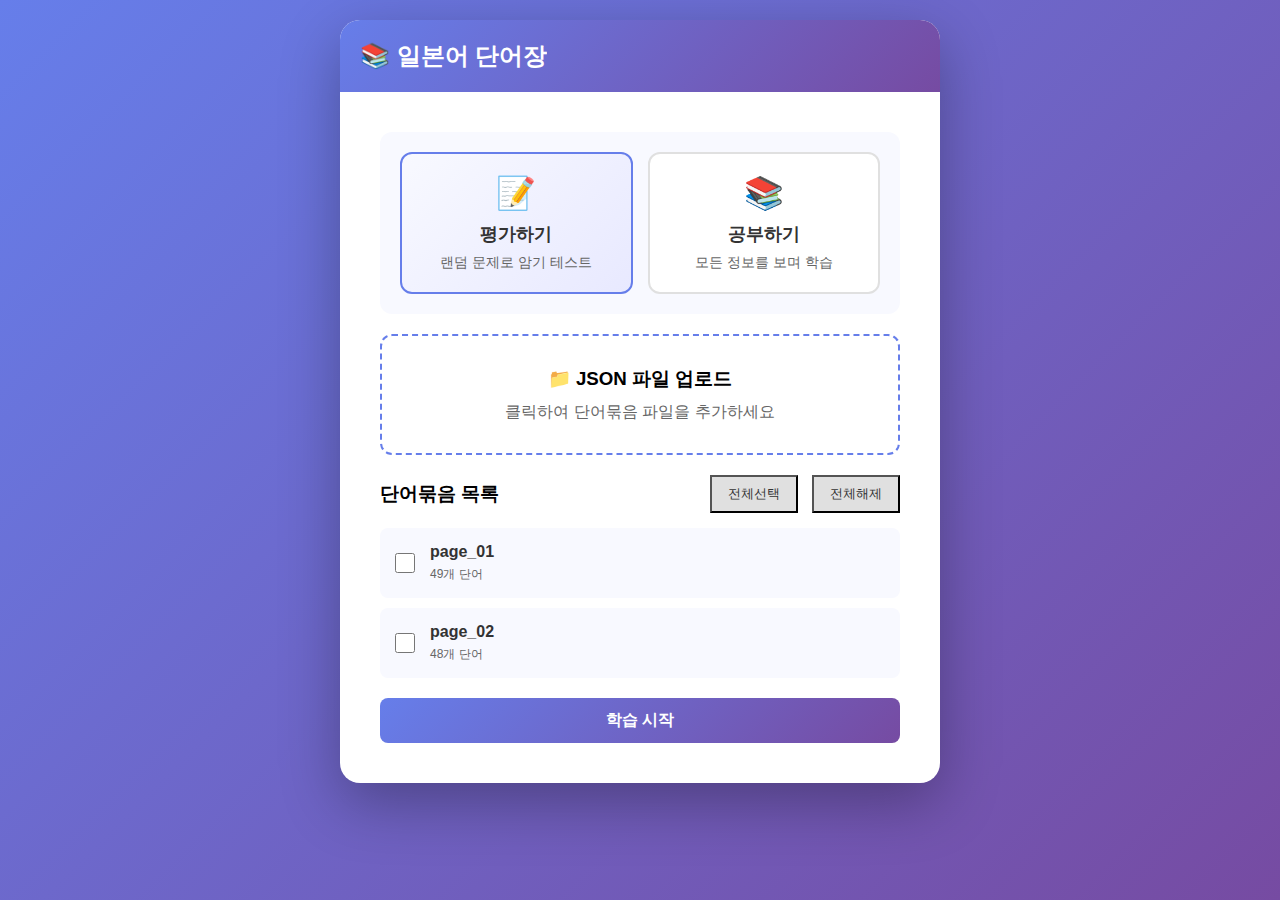
<file: japan_wordbook.html>
<!DOCTYPE html>
<html lang="ko">
<head>
    <meta charset="UTF-8">
    <meta name="viewport" content="width=device-width, initial-scale=1.0">
    <title>일본어 단어장</title>
    <style>
        * {
            margin: 0;
            padding: 0;
            box-sizing: border-box;
        }
        
        body {
            font-family: -apple-system, BlinkMacSystemFont, 'Segoe UI', 'Malgun Gothic', sans-serif;
            background: linear-gradient(135deg, #667eea 0%, #764ba2 100%);
            min-height: 100vh;
            padding: 20px;
        }
        
        .container {
            max-width: 600px;
            margin: 0 auto;
            background: white;
            border-radius: 20px;
            box-shadow: 0 20px 60px rgba(0,0,0,0.3);
            overflow: hidden;
        }
        
        .header {
            background: linear-gradient(135deg, #667eea 0%, #764ba2 100%);
            color: white;
            padding: 20px;
            display: flex;
            justify-content: space-between;
            align-items: center;
        }
        
        .header h1 {
            font-size: 24px;
            white-space: nowrap;
            overflow: hidden;
            text-overflow: ellipsis;
        }
        
        .header-buttons {
            display: flex;
            gap: 10px;
        }
        
        .header-btn {
            background: rgba(255,255,255,0.2);
            border: none;
            color: white;
            padding: 8px 16px;
            border-radius: 8px;
            cursor: pointer;
            font-size: 14px;
            transition: background 0.3s;
        }
        
        .header-btn:hover {
            background: rgba(255,255,255,0.3);
        }
        
        .content {
            padding: 40px;
        }
        
        .file-selection {
            display: flex;
            flex-direction: column;
            gap: 20px;
        }
        
        .mode-selection {
            display: flex;
            gap: 15px;
            padding: 20px;
            background: #f8f9ff;
            border-radius: 12px;
        }
        
        .mode-option {
            flex: 1;
            padding: 20px;
            background: white;
            border: 2px solid #e0e0e0;
            border-radius: 12px;
            cursor: pointer;
            transition: all 0.3s;
            text-align: center;
        }
        
        .mode-option:hover {
            border-color: #667eea;
            transform: translateY(-2px);
            box-shadow: 0 5px 15px rgba(102, 126, 234, 0.2);
        }
        
        .mode-option.selected {
            border-color: #667eea;
            background: linear-gradient(135deg, #f8f9ff 0%, #e8e9ff 100%);
        }
        
        .mode-option input[type="radio"] {
            display: none;
        }
        
        .mode-title {
            font-size: 18px;
            font-weight: bold;
            color: #333;
            margin-bottom: 8px;
        }
        
        .mode-description {
            font-size: 14px;
            color: #666;
        }
        
        .mode-icon {
            font-size: 32px;
            margin-bottom: 10px;
        }
        
        .upload-section {
            border: 2px dashed #667eea;
            border-radius: 12px;
            padding: 30px;
            text-align: center;
            cursor: pointer;
            transition: all 0.3s;
        }
        
        .upload-section:hover {
            background: #f8f9ff;
            border-color: #764ba2;
        }
        
        .upload-section input {
            display: none;
        }
        
        .file-list {
            display: flex;
            flex-direction: column;
            gap: 10px;
            max-height: 400px;
            overflow-y: auto;
        }
        
        .file-item {
            display: flex;
            align-items: center;
            padding: 15px;
            background: #f8f9ff;
            border-radius: 8px;
            cursor: pointer;
            transition: all 0.3s;
        }
        
        .file-item:hover {
            background: #e8e9ff;
        }
        
        .file-item input[type="checkbox"] {
            width: 20px;
            height: 20px;
            margin-right: 15px;
            cursor: pointer;
        }
        
        .file-item-info {
            flex: 1;
        }
        
        .file-item-name {
            font-weight: bold;
            color: #333;
            margin-bottom: 5px;
        }
        
        .file-item-count {
            font-size: 12px;
            color: #666;
        }
        
        .selection-controls {
            display: flex;
            gap: 10px;
            justify-content: space-between;
        }
        
        .btn {
            padding: 12px 24px;
            border: none;
            border-radius: 8px;
            font-size: 16px;
            cursor: pointer;
            transition: all 0.3s;
            font-weight: bold;
        }
        
        .btn-primary {
            background: linear-gradient(135deg, #667eea 0%, #764ba2 100%);
            color: white;
            flex: 1;
        }
        
        .btn-primary:hover {
            transform: translateY(-2px);
            box-shadow: 0 10px 20px rgba(102, 126, 234, 0.3);
        }
        
        .btn-secondary {
            background: #e0e0e0;
            color: #333;
        }
        
        .btn-secondary:hover {
            background: #d0d0d0;
        }
        
        .flashcard {
            display: flex;
            flex-direction: column;
            align-items: center;
            gap: 30px;
        }
        
        .card {
            width: 100%;
            min-height: 300px;
            background: linear-gradient(135deg, #f8f9ff 0%, #e8e9ff 100%);
            border-radius: 16px;
            padding: 40px;
            display: flex;
            flex-direction: column;
            align-items: center;
            justify-content: center;
            gap: 20px;
            box-shadow: 0 10px 30px rgba(0,0,0,0.1);
            position: relative;
        }
        
        .weight-badge {
            position: absolute;
            top: 15px;
            right: 15px;
            background: rgba(102, 126, 234, 0.2);
            color: #667eea;
            padding: 6px 12px;
            border-radius: 20px;
            font-size: 12px;
            font-weight: bold;
            display: flex;
            align-items: center;
            gap: 5px;
        }
        
        .weight-value {
            font-size: 14px;
            color: #764ba2;
        }
        
        .card-question {
            font-size: 14px;
            color: #667eea;
            font-weight: bold;
            text-transform: uppercase;
        }
        
        .card-content {
            font-size: 48px;
            font-weight: bold;
            color: #333;
            text-align: center;
        }
        
        .card-answer {
            display: flex;
            flex-direction: column;
            gap: 15px;
            width: 100%;
            margin-top: 20px;
        }
        
        .card-answer-item {
            padding: 15px;
            background: white;
            border-radius: 8px;
            text-align: center;
        }
        
        .card-answer-label {
            font-size: 12px;
            color: #666;
            margin-bottom: 5px;
        }
        
        .card-answer-value {
            font-size: 24px;
            font-weight: bold;
            color: #333;
        }
        
        .study-mode-card {
            display: flex;
            flex-direction: column;
            gap: 15px;
            width: 100%;
        }
        
        .study-item {
            padding: 25px 30px;
            background: white;
            border-radius: 12px;
            text-align: center;
        }
        
        .study-item-label {
            font-size: 12px;
            color: #667eea;
            font-weight: bold;
            text-transform: uppercase;
            margin-bottom: 10px;
        }
        
        .study-item-value {
            font-size: 32px;
            font-weight: bold;
            color: #333;
        }
        
        .study-item.main {
            background: white;
        }
        
        .study-item.main .study-item-label {
            color: #667eea;
        }
        
        .study-item.main .study-item-value {
            color: #333;
            font-size: 40px;
        }
        
        .card-controls {
            display: flex;
            gap: 15px;
            width: 100%;
        }
        
        .card-controls .btn {
            flex: 1;
        }
        
        .btn:disabled {
            opacity: 0.5;
            cursor: not-allowed;
        }
        
        .hidden {
            display: none;
        }
        
        .card-answer.hidden {
            display: flex;
            visibility: hidden;
            opacity: 0;
            pointer-events: none;
        }
        
        .empty-state {
            text-align: center;
            padding: 60px 20px;
            color: #666;
        }
        
        .empty-state h2 {
            font-size: 24px;
            margin-bottom: 10px;
            color: #333;
        }
        
        .study-table-container {
            width: 100%;
            max-height: 600px;
            overflow-y: auto;
            border-radius: 12px;
            border: 1px solid #e0e0e0;
            background: white;
        }
        
        .study-table {
            width: 100%;
            border-collapse: collapse;
        }
        
        .study-table thead {
            position: sticky;
            top: 0;
            background: #f5f5f5;
            color: #333;
            z-index: 10;
            border-bottom: 2px solid #667eea;
        }
        
        .study-table th {
            padding: 15px;
            text-align: left;
            font-weight: bold;
            font-size: 14px;
            color: #333;
        }
        
        .study-table td {
            padding: 12px 15px;
            border-bottom: 1px solid #f0f0f0;
            font-size: 16px;
        }
        
        .study-table tbody tr:hover {
            background: #f8f9ff;
        }
        
        .study-table tbody tr:last-child td {
            border-bottom: none;
        }
        
        .study-table .id-cell {
            width: 60px;
            text-align: center;
            color: #667eea;
            font-weight: bold;
        }
        
        .study-table .japanese-cell {
            font-size: 20px;
            font-weight: bold;
            color: #333;
        }
        
        .study-table .pronunciation-cell {
            color: #666;
            font-size: 16px;
        }
        
        .study-table .meaning-cell {
            color: #333;
        }
        
        /* 모바일 반응형 스타일 */
        @media (max-width: 768px) {
            body {
                padding: 10px;
            }
            
            .container {
                max-width: 100%;
                border-radius: 12px;
                box-shadow: 0 10px 30px rgba(0,0,0,0.2);
            }
            
            .header {
                padding: 12px 15px;
                flex-wrap: nowrap;
                align-items: center;
            }
            
            .header h1 {
                font-size: 18px;
                flex: 0 1 auto;
                min-width: 0;
                white-space: nowrap;
                overflow: hidden;
                text-overflow: ellipsis;
                margin-right: 10px;
            }
            
            .header-buttons {
                flex: 0 0 auto;
                gap: 6px;
                margin-top: 0;
                width: auto;
            }
            
            .header-btn {
                padding: 6px 10px;
                font-size: 11px;
                flex: 0 0 auto;
                min-width: auto;
                white-space: nowrap;
            }
            
            .content {
                padding: 20px 15px;
            }
            
            .mode-selection {
                flex-direction: column;
                gap: 10px;
                padding: 15px;
            }
            
            .mode-option {
                padding: 15px;
            }
            
            .mode-title {
                font-size: 16px;
            }
            
            .mode-description {
                font-size: 12px;
            }
            
            .mode-icon {
                font-size: 28px;
                margin-bottom: 8px;
            }
            
            .upload-section {
                padding: 20px 15px;
            }
            
            .file-list {
                max-height: 50vh;
            }
            
            .file-item {
                padding: 12px;
            }
            
            .file-item input[type="checkbox"] {
                width: 18px;
                height: 18px;
                margin-right: 12px;
            }
            
            .file-item-name {
                font-size: 14px;
            }
            
            .file-item-count {
                font-size: 11px;
            }
            
            .btn {
                padding: 10px 16px;
                font-size: 14px;
            }
            
            .card {
                min-height: 250px;
                padding: 25px 15px;
                gap: 15px;
            }
            
            .weight-badge {
                top: 10px;
                right: 10px;
                padding: 4px 10px;
                font-size: 11px;
            }
            
            .card-question {
                font-size: 12px;
            }
            
            .card-content {
                font-size: 32px;
                word-break: break-word;
            }
            
            .card-answer-item {
                padding: 12px;
            }
            
            .card-answer-value {
                font-size: 20px;
            }
            
            .card-controls {
                flex-direction: column;
                gap: 10px;
            }
            
            .card-controls .btn {
                width: 100%;
            }
            
            .study-item {
                padding: 20px 15px;
            }
            
            .study-item-value {
                font-size: 24px;
            }
            
            .study-item.main .study-item-value {
                font-size: 28px;
            }
            
            .study-table-container {
                max-height: 70vh;
                overflow-x: auto;
                -webkit-overflow-scrolling: touch;
            }
            
            .study-table {
                min-width: 100%;
                font-size: 14px;
            }
            
            .study-table th {
                padding: 10px 8px;
                font-size: 12px;
                white-space: nowrap;
            }
            
            .study-table td {
                padding: 10px 8px;
                font-size: 14px;
            }
            
            .study-table .id-cell {
                width: 40px;
                font-size: 12px;
            }
            
            .study-table .japanese-cell {
                font-size: 16px;
            }
            
            .study-table .pronunciation-cell {
                font-size: 13px;
            }
            
            .study-table .meaning-cell {
                font-size: 14px;
            }
            
            .selection-controls {
                flex-direction: column;
            }
            
            .selection-controls .btn-secondary {
                width: 100%;
            }
        }
        
        /* 작은 모바일 화면 (세로 모드) */
        @media (max-width: 480px) {
            .header {
                padding: 10px 12px;
            }
            
            .header h1 {
                font-size: 16px;
                margin-right: 8px;
            }
            
            .header-btn {
                padding: 5px 8px;
                font-size: 10px;
            }
            
            .content {
                padding: 15px 10px;
            }
            
            .card-content {
                font-size: 28px;
            }
            
            .study-table th,
            .study-table td {
                padding: 8px 6px;
                font-size: 12px;
            }
            
            .study-table .japanese-cell {
                font-size: 14px;
            }
            
            .study-table .pronunciation-cell {
                font-size: 11px;
            }
            
            .study-table .meaning-cell {
                font-size: 12px;
            }
        }
    </style>
</head>
<body>
    <div class="container">
        <div class="header">
            <h1>📚 일본어 단어장</h1>
            <div class="header-buttons">
                <button class="header-btn hidden" id="homeBtn" onclick="goHome()">처음으로</button>
                <button class="header-btn hidden" id="changeSetBtn" onclick="changeWordSet()">단어셋 변경</button>
            </div>
        </div>
        
        <div class="content">
            <!-- 파일 선택 화면 -->
            <div id="fileSelectionScreen">
                <div class="file-selection">
                    <!-- 모드 선택 -->
                    <div class="mode-selection">
                        <label class="mode-option selected" onclick="selectMode('quiz')">
                            <input type="radio" name="studyMode" value="quiz" checked>
                            <div class="mode-icon">📝</div>
                            <div class="mode-title">평가하기</div>
                            <div class="mode-description">랜덤 문제로 암기 테스트</div>
                        </label>
                        <label class="mode-option" onclick="selectMode('study')">
                            <input type="radio" name="studyMode" value="study">
                            <div class="mode-icon">📚</div>
                            <div class="mode-title">공부하기</div>
                            <div class="mode-description">모든 정보를 보며 학습</div>
                        </label>
                    </div>
                    
                    <div class="upload-section" onclick="document.getElementById('fileInput').click()">
                        <h3>📁 JSON 파일 업로드</h3>
                        <p style="margin-top: 10px; color: #666;">클릭하여 단어묶음 파일을 추가하세요</p>
                        <input type="file" id="fileInput" accept=".json" multiple onchange="handleFileUpload(event)">
                    </div>
                    
                    <div id="fileListContainer" class="hidden">
                        <div style="display: flex; justify-content: space-between; align-items: center; margin-bottom: 15px;">
                            <h3>단어묶음 목록</h3>
                            <div>
                                <button class="btn-secondary" style="padding: 8px 16px; margin-right: 10px;" onclick="selectAll()">전체선택</button>
                                <button class="btn-secondary" style="padding: 8px 16px;" onclick="deselectAll()">전체해제</button>
                            </div>
                        </div>
                        <div class="file-list" id="fileList"></div>
                        <div class="selection-controls" style="margin-top: 20px;">
                            <button class="btn btn-primary" onclick="startStudy()">학습 시작</button>
                        </div>
                    </div>
                    
                    <div id="emptyState" class="empty-state">
                        <h2>단어묶음이 없습니다</h2>
                        <p>위의 업로드 버튼을 클릭하여 JSON 파일을 추가해주세요</p>
                    </div>
                </div>
            </div>
            
            <!-- 플래시카드 화면 -->
            <div id="flashcardScreen" class="hidden">
                <div class="flashcard">
                    <div class="card">
                        <div class="weight-badge" id="weightBadge">
                            가중치: <span class="weight-value" id="weightValue">1</span>
                        </div>
                        <div class="card-question" id="questionType"></div>
                        <div class="card-content" id="cardContent"></div>
                        <div class="card-answer hidden" id="cardAnswer"></div>
                    </div>
                    <div class="card-controls">
                        <button class="btn btn-secondary" id="prevBtn" onclick="previousCard()" disabled>이전으로</button>
                        <button class="btn btn-primary" id="showAnswerBtn" onclick="showAnswer()">정답 확인</button>
                        <button class="btn btn-primary" id="nextBtn" onclick="nextCard()">다음으로</button>
                    </div>
                </div>
            </div>
            
            <!-- 공부하기 테이블 화면 -->
            <div id="studyTableScreen" class="hidden">
                <div class="study-table-container" id="studyTableContainer"></div>
            </div>
        </div>
    </div>

    <script>
        let wordSets = [];
        let selectedWords = [];
        let currentWordIndex = -1;
        let wordHistory = [];
        let currentQuestion = null;
        let answerShown = false;
        let weights = {};
        let studyMode = 'quiz'; // 'quiz' or 'study'
        
        // 기본 단어 데이터 (results 폴더의 JSON 파일들)
        const DEFAULT_WORD_SETS = [
            {
                        "fileName": "page_01",
                        "words": [
                                    {
                                                "id": 1,
                                                "japanese": "改札",
                                                "pronunciation": "かいさつ",
                                                "meaning": "개찰"
                                    },
                                    {
                                                "id": 2,
                                                "japanese": "価格",
                                                "pronunciation": "かかく",
                                                "meaning": "가격"
                                    },
                                    {
                                                "id": 3,
                                                "japanese": "各駅",
                                                "pronunciation": "かくえき",
                                                "meaning": "각역"
                                    },
                                    {
                                                "id": 4,
                                                "japanese": "観客",
                                                "pronunciation": "かんきゃく",
                                                "meaning": "관객"
                                    },
                                    {
                                                "id": 5,
                                                "japanese": "完成",
                                                "pronunciation": "かんせい",
                                                "meaning": "완성"
                                    },
                                    {
                                                "id": 6,
                                                "japanese": "血液型",
                                                "pronunciation": "けつえきがた",
                                                "meaning": "혈액형"
                                    },
                                    {
                                                "id": 7,
                                                "japanese": "方角",
                                                "pronunciation": "ほうがく",
                                                "meaning": "방향"
                                    },
                                    {
                                                "id": 8,
                                                "japanese": "録画",
                                                "pronunciation": "ろくが",
                                                "meaning": "녹화"
                                    },
                                    {
                                                "id": 9,
                                                "japanese": "延期",
                                                "pronunciation": "えんき",
                                                "meaning": "연기"
                                    },
                                    {
                                                "id": 10,
                                                "japanese": "気温",
                                                "pronunciation": "きおん",
                                                "meaning": "기온"
                                    },
                                    {
                                                "id": 11,
                                                "japanese": "機械",
                                                "pronunciation": "きかい",
                                                "meaning": "기계"
                                    },
                                    {
                                                "id": 12,
                                                "japanese": "議会",
                                                "pronunciation": "ぎかい",
                                                "meaning": "의회"
                                    },
                                    {
                                                "id": 13,
                                                "japanese": "疑問",
                                                "pronunciation": "ぎもん",
                                                "meaning": "의문"
                                    },
                                    {
                                                "id": 14,
                                                "japanese": "行事",
                                                "pronunciation": "ぎょうじ",
                                                "meaning": "행사"
                                    },
                                    {
                                                "id": 15,
                                                "japanese": "訓練",
                                                "pronunciation": "くんれん",
                                                "meaning": "훈련"
                                    },
                                    {
                                                "id": 16,
                                                "japanese": "予約",
                                                "pronunciation": "よやく",
                                                "meaning": "예약"
                                    },
                                    {
                                                "id": 17,
                                                "japanese": "家具",
                                                "pronunciation": "かぐ",
                                                "meaning": "가구"
                                    },
                                    {
                                                "id": 18,
                                                "japanese": "偶然",
                                                "pronunciation": "ぐうぜん",
                                                "meaning": "우연"
                                    },
                                    {
                                                "id": 19,
                                                "japanese": "会計",
                                                "pronunciation": "かいけい",
                                                "meaning": "(대금)계산"
                                    },
                                    {
                                                "id": 20,
                                                "japanese": "経営",
                                                "pronunciation": "けいえい",
                                                "meaning": "경영"
                                    },
                                    {
                                                "id": 21,
                                                "japanese": "外科",
                                                "pronunciation": "げか",
                                                "meaning": "외과"
                                    },
                                    {
                                                "id": 22,
                                                "japanese": "月末",
                                                "pronunciation": "げつまつ",
                                                "meaning": "월말"
                                    },
                                    {
                                                "id": 23,
                                                "japanese": "現象",
                                                "pronunciation": "げんしょう",
                                                "meaning": "현상"
                                    },
                                    {
                                                "id": 24,
                                                "japanese": "上下",
                                                "pronunciation": "じょうげ",
                                                "meaning": "상하"
                                    },
                                    {
                                                "id": 25,
                                                "japanese": "講義",
                                                "pronunciation": "こうぎ",
                                                "meaning": "강의"
                                    },
                                    {
                                                "id": 26,
                                                "japanese": "工事",
                                                "pronunciation": "こうじ",
                                                "meaning": "공사"
                                    },
                                    {
                                                "id": 27,
                                                "japanese": "敬語",
                                                "pronunciation": "けいご",
                                                "meaning": "경어"
                                    },
                                    {
                                                "id": 28,
                                                "japanese": "集合",
                                                "pronunciation": "しゅうごう",
                                                "meaning": "집합"
                                    },
                                    {
                                                "id": 29,
                                                "japanese": "単語",
                                                "pronunciation": "たんご",
                                                "meaning": "단어"
                                    },
                                    {
                                                "id": 30,
                                                "japanese": "団子",
                                                "pronunciation": "だんご",
                                                "meaning": "경단"
                                    },
                                    {
                                                "id": 31,
                                                "japanese": "削除",
                                                "pronunciation": "さくじょ",
                                                "meaning": "삭제"
                                    },
                                    {
                                                "id": 32,
                                                "japanese": "制作",
                                                "pronunciation": "せいさく",
                                                "meaning": "제작"
                                    },
                                    {
                                                "id": 33,
                                                "japanese": "残業",
                                                "pronunciation": "ざんぎょう",
                                                "meaning": "잔업"
                                    },
                                    {
                                                "id": 34,
                                                "japanese": "存在",
                                                "pronunciation": "そんざい",
                                                "meaning": "존재"
                                    },
                                    {
                                                "id": 35,
                                                "japanese": "指示",
                                                "pronunciation": "しじ",
                                                "meaning": "지시"
                                    },
                                    {
                                                "id": 36,
                                                "japanese": "指導",
                                                "pronunciation": "しどう",
                                                "meaning": "지도"
                                    },
                                    {
                                                "id": 37,
                                                "japanese": "首都",
                                                "pronunciation": "しゅと",
                                                "meaning": "수도"
                                    },
                                    {
                                                "id": 38,
                                                "japanese": "維持",
                                                "pronunciation": "いじ",
                                                "meaning": "유지"
                                    },
                                    {
                                                "id": 39,
                                                "japanese": "個人",
                                                "pronunciation": "こじん",
                                                "meaning": "개인"
                                    },
                                    {
                                                "id": 40,
                                                "japanese": "文字",
                                                "pronunciation": "もじ",
                                                "meaning": "문자"
                                    },
                                    {
                                                "id": 41,
                                                "japanese": "睡眠",
                                                "pronunciation": "すいみん",
                                                "meaning": "수면"
                                    },
                                    {
                                                "id": 42,
                                                "japanese": "数字",
                                                "pronunciation": "すうじ",
                                                "meaning": "숫자"
                                    },
                                    {
                                                "id": 43,
                                                "japanese": "合図",
                                                "pronunciation": "あいず",
                                                "meaning": "신호"
                                    },
                                    {
                                                "id": 44,
                                                "japanese": "図",
                                                "pronunciation": "ず",
                                                "meaning": "그림"
                                    },
                                    {
                                                "id": 45,
                                                "japanese": "頭痛",
                                                "pronunciation": "ずつう",
                                                "meaning": "두통"
                                    },
                                    {
                                                "id": 46,
                                                "japanese": "地図",
                                                "pronunciation": "ちず",
                                                "meaning": "지도"
                                    },
                                    {
                                                "id": 47,
                                                "japanese": "成績",
                                                "pronunciation": "せいせき",
                                                "meaning": "성적"
                                    },
                                    {
                                                "id": 48,
                                                "japanese": "節約",
                                                "pronunciation": "せつやく",
                                                "meaning": "절약"
                                    },
                                    {
                                                "id": 49,
                                                "japanese": "専門家",
                                                "pronunciation": "せんもんか",
                                                "meaning": "전문가"
                                    }
                        ]
            },
            {
                        "fileName": "page_02",
                        "words": [
                                    {
                                                "id": 1,
                                                "japanese": "以前",
                                                "pronunciation": "いぜん",
                                                "meaning": "이전"
                                    },
                                    {
                                                "id": 2,
                                                "japanese": "完全",
                                                "pronunciation": "かんぜん",
                                                "meaning": "완전"
                                    },
                                    {
                                                "id": 3,
                                                "japanese": "税金",
                                                "pronunciation": "ぜいきん",
                                                "meaning": "세금"
                                    },
                                    {
                                                "id": 4,
                                                "japanese": "想像",
                                                "pronunciation": "そうぞう",
                                                "meaning": "상상"
                                    },
                                    {
                                                "id": 5,
                                                "japanese": "相談",
                                                "pronunciation": "そうだん",
                                                "meaning": "상담"
                                    },
                                    {
                                                "id": 6,
                                                "japanese": "製造",
                                                "pronunciation": "せいぞう",
                                                "meaning": "제조"
                                    },
                                    {
                                                "id": 7,
                                                "japanese": "増加",
                                                "pronunciation": "ぞうか",
                                                "meaning": "증가"
                                    },
                                    {
                                                "id": 8,
                                                "japanese": "保存",
                                                "pronunciation": "ほぞん",
                                                "meaning": "보존"
                                    },
                                    {
                                                "id": 9,
                                                "japanese": "連続",
                                                "pronunciation": "れんぞく",
                                                "meaning": "연속"
                                    },
                                    {
                                                "id": 10,
                                                "japanese": "洗濯",
                                                "pronunciation": "せんたく",
                                                "meaning": "세탁"
                                    },
                                    {
                                                "id": 11,
                                                "japanese": "横断",
                                                "pronunciation": "おうだん",
                                                "meaning": "횡단"
                                    },
                                    {
                                                "id": 12,
                                                "japanese": "温暖だ",
                                                "pronunciation": "おんだんだ",
                                                "meaning": "온난하다"
                                    },
                                    {
                                                "id": 13,
                                                "japanese": "手段",
                                                "pronunciation": "しゅだん",
                                                "meaning": "수단"
                                    },
                                    {
                                                "id": 14,
                                                "japanese": "相手",
                                                "pronunciation": "あいて",
                                                "meaning": "상대"
                                    },
                                    {
                                                "id": 15,
                                                "japanese": "指定",
                                                "pronunciation": "してい",
                                                "meaning": "지정"
                                    },
                                    {
                                                "id": 16,
                                                "japanese": "停電",
                                                "pronunciation": "ていでん",
                                                "meaning": "정전"
                                    },
                                    {
                                                "id": 17,
                                                "japanese": "電源",
                                                "pronunciation": "でんげん",
                                                "meaning": "전원"
                                    },
                                    {
                                                "id": 18,
                                                "japanese": "伝言",
                                                "pronunciation": "でんごん",
                                                "meaning": "전언"
                                    },
                                    {
                                                "id": 19,
                                                "japanese": "伝達",
                                                "pronunciation": "でんたつ",
                                                "meaning": "전달"
                                    },
                                    {
                                                "id": 20,
                                                "japanese": "土地",
                                                "pronunciation": "とち",
                                                "meaning": "토지"
                                    },
                                    {
                                                "id": 21,
                                                "japanese": "冷凍",
                                                "pronunciation": "れいとう",
                                                "meaning": "냉동"
                                    },
                                    {
                                                "id": 22,
                                                "japanese": "同意",
                                                "pronunciation": "どうい",
                                                "meaning": "동의"
                                    },
                                    {
                                                "id": 23,
                                                "japanese": "独身",
                                                "pronunciation": "どくしん",
                                                "meaning": "독신"
                                    },
                                    {
                                                "id": 24,
                                                "japanese": "独立",
                                                "pronunciation": "どくりつ",
                                                "meaning": "독립"
                                    },
                                    {
                                                "id": 25,
                                                "japanese": "努力",
                                                "pronunciation": "どりょく",
                                                "meaning": "노력"
                                    },
                                    {
                                                "id": 26,
                                                "japanese": "配達",
                                                "pronunciation": "はいたつ",
                                                "meaning": "배달"
                                    },
                                    {
                                                "id": 27,
                                                "japanese": "発売",
                                                "pronunciation": "はつばい",
                                                "meaning": "발매"
                                    },
                                    {
                                                "id": 28,
                                                "japanese": "範囲",
                                                "pronunciation": "はんい",
                                                "meaning": "범위"
                                    },
                                    {
                                                "id": 29,
                                                "japanese": "看板",
                                                "pronunciation": "かんばん",
                                                "meaning": "간판"
                                    },
                                    {
                                                "id": 30,
                                                "japanese": "順番",
                                                "pronunciation": "じゅんばん",
                                                "meaning": "순번, 차례"
                                    },
                                    {
                                                "id": 31,
                                                "japanese": "売買",
                                                "pronunciation": "ばいばい",
                                                "meaning": "매매"
                                    },
                                    {
                                                "id": 32,
                                                "japanese": "失敗",
                                                "pronunciation": "しっぱい",
                                                "meaning": "실패, 실수"
                                    },
                                    {
                                                "id": 33,
                                                "japanese": "心配",
                                                "pronunciation": "しんぱい",
                                                "meaning": "걱정"
                                    },
                                    {
                                                "id": 34,
                                                "japanese": "消費",
                                                "pronunciation": "しょうひ",
                                                "meaning": "소비"
                                    },
                                    {
                                                "id": 35,
                                                "japanese": "一般",
                                                "pronunciation": "いっぱん",
                                                "meaning": "일반"
                                    },
                                    {
                                                "id": 36,
                                                "japanese": "一方",
                                                "pronunciation": "いっぽう",
                                                "meaning": "한쪽, 한편"
                                    },
                                    {
                                                "id": 37,
                                                "japanese": "学科",
                                                "pronunciation": "がっか",
                                                "meaning": "학과"
                                    },
                                    {
                                                "id": 38,
                                                "japanese": "活気",
                                                "pronunciation": "かっき",
                                                "meaning": "활기"
                                    },
                                    {
                                                "id": 39,
                                                "japanese": "楽器",
                                                "pronunciation": "がっき",
                                                "meaning": "악기"
                                    },
                                    {
                                                "id": 40,
                                                "japanese": "各国",
                                                "pronunciation": "かっこく",
                                                "meaning": "각국"
                                    },
                                    {
                                                "id": 41,
                                                "japanese": "結果",
                                                "pronunciation": "けっか",
                                                "meaning": "결과"
                                    },
                                    {
                                                "id": 42,
                                                "japanese": "決心",
                                                "pronunciation": "けっしん",
                                                "meaning": "결심"
                                    },
                                    {
                                                "id": 43,
                                                "japanese": "国会",
                                                "pronunciation": "こっかい",
                                                "meaning": "국회"
                                    },
                                    {
                                                "id": 44,
                                                "japanese": "作曲",
                                                "pronunciation": "さっきょく",
                                                "meaning": "작곡"
                                    },
                                    {
                                                "id": 45,
                                                "japanese": "実家",
                                                "pronunciation": "じっか",
                                                "meaning": "본가, 친정"
                                    },
                                    {
                                                "id": 46,
                                                "japanese": "実験",
                                                "pronunciation": "じっけん",
                                                "meaning": "실험"
                                    },
                                    {
                                                "id": 47,
                                                "japanese": "借金",
                                                "pronunciation": "しゃっきん",
                                                "meaning": "차금, 빛"
                                    },
                                    {
                                                "id": 48,
                                                "japanese": "出身",
                                                "pronunciation": "しゅっしん",
                                                "meaning": "출신"
                                    }
                        ]
            }
];
        // 초기화
        function init() {
            // DEFAULT_WORD_SETS를 그대로 사용
            wordSets = [...DEFAULT_WORD_SETS];
            
            renderFileList();
        }
        
        // 파일 업로드 처리
        async function handleFileUpload(event) {
            const files = event.target.files;
            
            for (let file of files) {
                try {
                    const text = await file.text();
                    const data = JSON.parse(text);
                    
                    // 중복 체크 (파일명으로)
                    const existingIndex = wordSets.findIndex(set => set.fileName === data.fileName);
                    if (existingIndex >= 0) {
                        wordSets[existingIndex] = data;
                    } else {
                        wordSets.push(data);
                    }
                    
                } catch (error) {
                    alert(`파일 "${file.name}" 로드 실패: ${error.message}`);
                }
            }
            
            renderFileList();
            event.target.value = ''; // 같은 파일 재선택 가능하도록
        }
        
        // 모드 선택
        function selectMode(mode) {
            studyMode = mode;
            document.querySelectorAll('.mode-option').forEach(option => {
                option.classList.remove('selected');
            });
            event.currentTarget.classList.add('selected');
            
            // 공부하기 모드로 바뀌면 모든 체크박스 해제
            if (mode === 'study') {
                deselectAll();
            }
        }
        
        // 파일 목록 렌더링
        function renderFileList() {
            const fileList = document.getElementById('fileList');
            const fileListContainer = document.getElementById('fileListContainer');
            const emptyState = document.getElementById('emptyState');
            
            if (wordSets.length === 0) {
                fileListContainer.classList.add('hidden');
                emptyState.classList.remove('hidden');
                return;
            }
            
            fileListContainer.classList.remove('hidden');
            emptyState.classList.add('hidden');
            
            // fileName 순으로 정렬 (숫자 부분을 고려한 자연 정렬)
            const sortedWordSets = [...wordSets].sort((a, b) => {
                // fileName에서 숫자 부분 추출
                const numA = parseInt(a.fileName.match(/\d+/)?.[0] || '0', 10);
                const numB = parseInt(b.fileName.match(/\d+/)?.[0] || '0', 10);
                return numA - numB;
            });
            
            fileList.innerHTML = sortedWordSets.map((set, index) => {
                // 원본 배열에서의 인덱스 찾기
                const originalIndex = wordSets.findIndex(s => s.fileName === set.fileName);
                return `
                <div class="file-item" onclick="toggleFileSelection(${originalIndex}, event)">
                    <input type="checkbox" id="file_${originalIndex}" onclick="event.stopPropagation()">
                    <div class="file-item-info">
                        <div class="file-item-name">${set.fileName}</div>
                        <div class="file-item-count">${set.words.length}개 단어</div>
                    </div>
                </div>
            `;
            }).join('');
        }
        
        // 파일 선택 토글
        function toggleFileSelection(index, event) {
            // 체크박스 직접 클릭한 경우는 이미 토글되어 있으므로 아무것도 안함
            if (event && event.target.type === 'checkbox') {
                // 공부하기 모드일 때는 하나만 선택되도록
                if (studyMode === 'study') {
                    const checkbox = event.target;
                    if (checkbox.checked) {
                        // 다른 모든 체크박스 해제
                        wordSets.forEach((_, i) => {
                            if (i !== index) {
                                document.getElementById(`file_${i}`).checked = false;
                            }
                        });
                    }
                }
                return;
            }
            
            const checkbox = document.getElementById(`file_${index}`);
            
            // 공부하기 모드일 때는 하나만 선택되도록
            if (studyMode === 'study') {
                if (checkbox.checked) {
                    // 이미 선택되어 있으면 해제
                    checkbox.checked = false;
                } else {
                    // 다른 모든 체크박스 해제 후 현재 것만 선택
                    wordSets.forEach((_, i) => {
                        document.getElementById(`file_${i}`).checked = false;
                    });
                    checkbox.checked = true;
                }
            } else {
                // 평가하기 모드일 때는 기존대로 토글
            checkbox.checked = !checkbox.checked;
            }
        }
        
        // 전체 선택
        function selectAll() {
            // 공부하기 모드일 때는 전체 선택 불가
            if (studyMode === 'study') {
                alert('공부하기 모드에서는 하나의 단어묶음만 선택할 수 있습니다.');
                return;
            }
            wordSets.forEach((_, index) => {
                document.getElementById(`file_${index}`).checked = true;
            });
        }
        
        // 전체 해제
        function deselectAll() {
            wordSets.forEach((_, index) => {
                document.getElementById(`file_${index}`).checked = false;
            });
        }
        
        // 학습 시작
        function startStudy() {
            selectedWords = [];
            let selectedFileCount = 0;
            let selectedSet = null;
            
            wordSets.forEach((set, index) => {
                const checkbox = document.getElementById(`file_${index}`);
                if (checkbox && checkbox.checked) {
                    selectedFileCount++;
                    selectedSet = set;
                    set.words.forEach(word => {
                        selectedWords.push({
                            ...word,
                            fileName: set.fileName,
                            weightKey: `${set.fileName}_${word.id}`
                        });
                    });
                }
            });
            
            if (selectedWords.length === 0) {
                alert('최소 하나의 단어묶음을 선택해주세요.');
                return;
            }
            
            // 공부하기 모드일 때는 하나의 파일만 선택되어야 함
            if (studyMode === 'study' && selectedFileCount > 1) {
                alert('공부하기 모드에서는 하나의 단어묶음만 선택할 수 있습니다.');
                return;
            }
            
            currentWordIndex = -1;
            wordHistory = [];
            weights = {}; // 가중치 초기화 (세션 중에만 사용)
            
            // 선택된 단어들의 가중치를 1로 초기화
            selectedWords.forEach(word => {
                weights[word.weightKey] = 1;
            });
            
            document.getElementById('fileSelectionScreen').classList.add('hidden');
            document.getElementById('homeBtn').classList.remove('hidden');
            document.getElementById('changeSetBtn').classList.remove('hidden');
            
            if (studyMode === 'study') {
                // 공부하기 모드: 테이블 화면 표시
                displayStudyTable(selectedSet);
                document.getElementById('studyTableScreen').classList.remove('hidden');
            } else {
                // 평가하기 모드: 플래시카드 화면 표시
                document.getElementById('flashcardScreen').classList.remove('hidden');
            nextCard();
            }
        }
        
        // 가중치 기반 랜덤 단어 선택
        function getWeightedRandomWord() {
            const totalWeight = selectedWords.reduce((sum, word) => {
                return sum + (weights[word.weightKey] || 1);
            }, 0);
            
            let random = Math.random() * totalWeight;
            
            for (let word of selectedWords) {
                const weight = weights[word.weightKey] || 1;
                random -= weight;
                if (random <= 0) {
                    return word;
                }
            }
            
            return selectedWords[0];
        }
        
        // 다음 카드
        function nextCard() {
            // 가중치 업데이트
            if (currentWordIndex >= 0) {
                const currentWord = wordHistory[currentWordIndex];
                if (studyMode === 'study') {
                    // 공부하기 모드: 항상 가중치 증가
                    weights[currentWord.weightKey] = Math.min(5, (weights[currentWord.weightKey] || 1) + 1);
                } else if (!answerShown) {
                    // 평가하기 모드: 정답 확인 안하고 넘어감
                    weights[currentWord.weightKey] = Math.max(1, (weights[currentWord.weightKey] || 1) - 1);
                }
            }
            
            const newWord = getWeightedRandomWord();
            wordHistory.push(newWord);
            currentWordIndex = wordHistory.length - 1;
            
            displayCard();
            updateButtons();
        }
        
        // 이전 카드
        function previousCard() {
            if (currentWordIndex > 0) {
                currentWordIndex--;
                displayCard();
                updateButtons();
            }
        }
        
        // 카드 표시
        function displayCard() {
            const word = wordHistory[currentWordIndex];
            answerShown = false;
            
            // 현재 단어의 가중치 표시
            const currentWeight = weights[word.weightKey] || 1;
            document.getElementById('weightValue').textContent = currentWeight;
            
            if (studyMode === 'study') {
                // 공부하기 모드: 모든 정보 표시
                displayStudyMode(word);
            } else {
                // 평가하기 모드: 랜덤 문제
                displayQuizMode(word);
            }
        }
        
        // 평가하기 모드 표시
        function displayQuizMode(word) {
            // 발음이 있는지 확인 (빈 문자열이거나 없는 경우 제외)
            const hasPronunciation = word.pronunciation && word.pronunciation.trim() !== '';
            
            // 랜덤으로 문제 유형 선택 (발음이 없으면 발음 문제 제외)
            const questionTypes = [
                { type: 'japanese', label: '일본어 표기', value: word.japanese },
                { type: 'meaning', label: '뜻', value: word.meaning }
            ];
            
            // 발음이 있는 경우에만 발음 문제 추가
            if (hasPronunciation) {
                questionTypes.splice(1, 0, { type: 'pronunciation', label: '발음', value: word.pronunciation });
            }
            
            const randomIndex = Math.floor(Math.random() * questionTypes.length);
            currentQuestion = questionTypes[randomIndex];
            
            document.getElementById('questionType').textContent = currentQuestion.label;
            document.getElementById('cardContent').textContent = currentQuestion.value;
            document.getElementById('cardContent').style.fontSize = '48px';
            
            // 답 부분도 미리 렌더링하되 hidden으로 설정 (카드 높이 유지)
            const answers = [];
            if (currentQuestion.type !== 'japanese') {
                answers.push({ label: '일본어 표기', value: word.japanese });
            }
            if (currentQuestion.type !== 'pronunciation' && hasPronunciation) {
                answers.push({ label: '발음', value: word.pronunciation });
            }
            if (currentQuestion.type !== 'meaning') {
                answers.push({ label: '뜻', value: word.meaning });
            }
            
            const answerHTML = answers.map(ans => `
                <div class="card-answer-item">
                    <div class="card-answer-label">${ans.label}</div>
                    <div class="card-answer-value">${ans.value}</div>
                </div>
            `).join('');
            
            document.getElementById('cardAnswer').innerHTML = answerHTML;
            document.getElementById('cardAnswer').classList.add('hidden');
            document.getElementById('showAnswerBtn').classList.remove('hidden');
            document.getElementById('nextBtn').textContent = '다음으로';
        }
        
        // 공부하기 테이블 표시
        function displayStudyTable(wordSet) {
            const container = document.getElementById('studyTableContainer');
            
            const tableHTML = `
                <table class="study-table">
                    <thead>
                        <tr>
                            <th class="id-cell">ID</th>
                            <th class="japanese-cell">일본어 표기</th>
                            <th class="pronunciation-cell">발음</th>
                            <th class="meaning-cell">의미</th>
                        </tr>
                    </thead>
                    <tbody>
                        ${wordSet.words.map(word => `
                            <tr>
                                <td class="id-cell">${word.id}</td>
                                <td class="japanese-cell">${word.japanese}</td>
                                <td class="pronunciation-cell">${word.pronunciation}</td>
                                <td class="meaning-cell">${word.meaning}</td>
                            </tr>
                        `).join('')}
                    </tbody>
                </table>
            `;
            
            container.innerHTML = tableHTML;
        }
        
        // 공부하기 모드 표시 (평가하기 모드에서 사용하는 함수 - 유지)
        function displayStudyMode(word) {
            currentQuestion = { type: 'all' }; // 모든 정보 표시
            
            document.getElementById('questionType').textContent = '공부하기';
            
            const studyHTML = `
                <div class="study-mode-card">
                    <div class="study-item main">
                        <div class="study-item-label">일본어 표기</div>
                        <div class="study-item-value">${word.japanese}</div>
                    </div>
                    <div class="study-item">
                        <div class="study-item-label">발음</div>
                        <div class="study-item-value">${word.pronunciation}</div>
                    </div>
                    <div class="study-item">
                        <div class="study-item-label">뜻</div>
                        <div class="study-item-value">${word.meaning}</div>
                    </div>
                </div>
            `;
            
            document.getElementById('cardContent').innerHTML = studyHTML;
            document.getElementById('cardContent').style.fontSize = 'inherit';
            document.getElementById('cardAnswer').classList.add('hidden');
            document.getElementById('showAnswerBtn').classList.add('hidden');
            document.getElementById('nextBtn').textContent = '다음으로';
        }
        
        // 정답 확인
        function showAnswer() {
            const word = wordHistory[currentWordIndex];
            answerShown = true;
            
            // 가중치 증가
            weights[word.weightKey] = Math.min(5, (weights[word.weightKey] || 1) + 1);
            
            // 답은 이미 displayQuizMode에서 렌더링되었으므로 hidden 클래스만 제거
            document.getElementById('cardAnswer').classList.remove('hidden');
            document.getElementById('showAnswerBtn').classList.add('hidden');
        }
        
        // 버튼 상태 업데이트
        function updateButtons() {
            document.getElementById('prevBtn').disabled = currentWordIndex === 0;
        }
        
        // 처음으로
        function goHome() {
            if (confirm('학습을 종료하고 처음으로 돌아가시겠습니까?')) {
                document.getElementById('flashcardScreen').classList.add('hidden');
                document.getElementById('studyTableScreen').classList.add('hidden');
                document.getElementById('fileSelectionScreen').classList.remove('hidden');
                document.getElementById('homeBtn').classList.add('hidden');
                document.getElementById('changeSetBtn').classList.add('hidden');
            }
        }
        
        // 단어셋 변경
        function changeWordSet() {
            if (confirm('현재 학습을 중단하고 단어셋을 변경하시겠습니까?')) {
                document.getElementById('flashcardScreen').classList.add('hidden');
                document.getElementById('studyTableScreen').classList.add('hidden');
                document.getElementById('fileSelectionScreen').classList.remove('hidden');
                document.getElementById('changeSetBtn').classList.add('hidden');
            }
        }
        
        // 페이지 로드 시 초기화
        window.onload = init;
    </script>
</body>
</html>
</file>
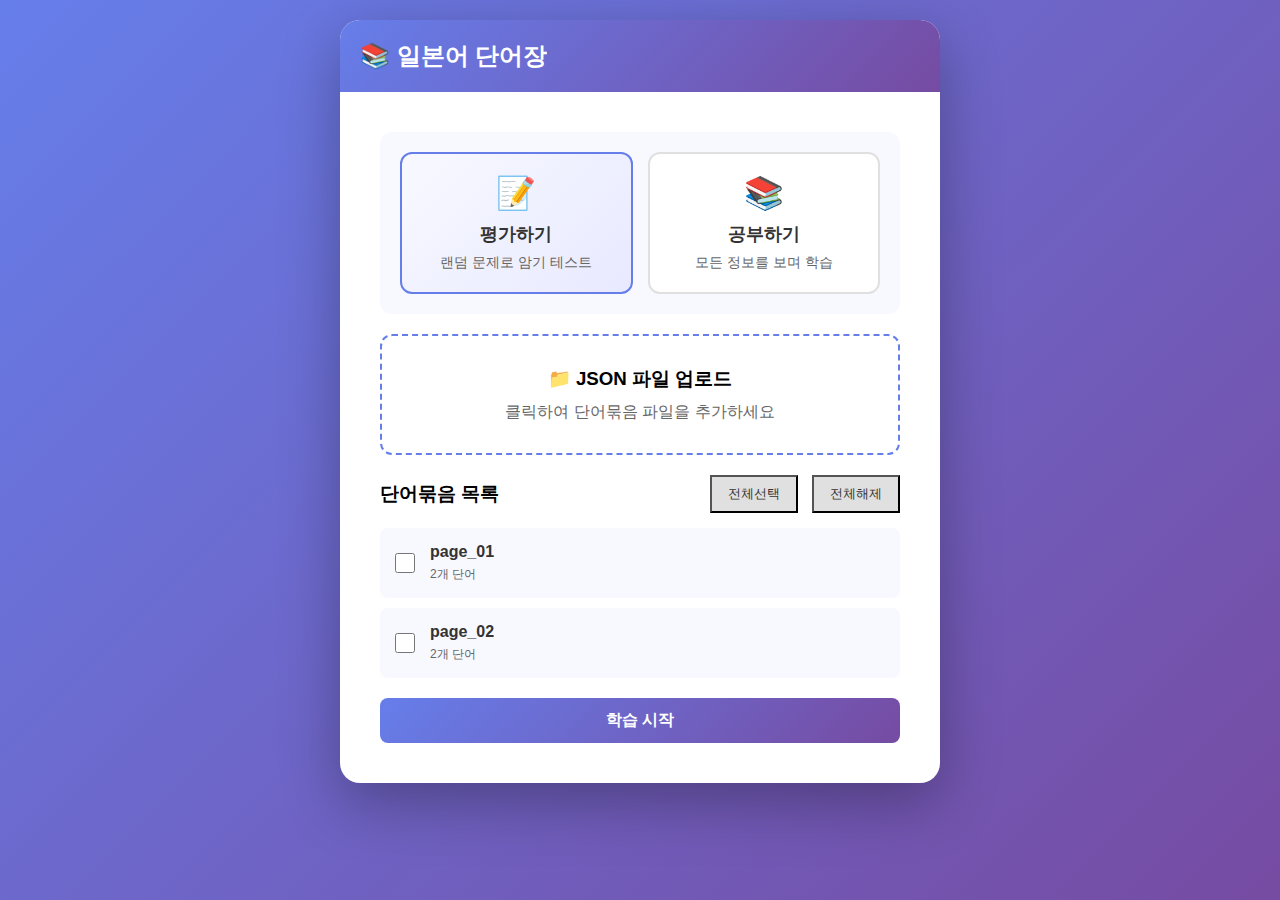
<file: japan_wordbook_no_words.html>
<!DOCTYPE html>
<html lang="ko">
<head>
    <meta charset="UTF-8">
    <meta name="viewport" content="width=device-width, initial-scale=1.0">
    <title>일본어 단어장</title>
    <style>
        * {
            margin: 0;
            padding: 0;
            box-sizing: border-box;
        }
        
        body {
            font-family: -apple-system, BlinkMacSystemFont, 'Segoe UI', 'Malgun Gothic', sans-serif;
            background: linear-gradient(135deg, #667eea 0%, #764ba2 100%);
            min-height: 100vh;
            padding: 20px;
        }
        
        .container {
            max-width: 600px;
            margin: 0 auto;
            background: white;
            border-radius: 20px;
            box-shadow: 0 20px 60px rgba(0,0,0,0.3);
            overflow: hidden;
        }
        
        .header {
            background: linear-gradient(135deg, #667eea 0%, #764ba2 100%);
            color: white;
            padding: 20px;
            display: flex;
            justify-content: space-between;
            align-items: center;
            position: relative;
        }
        
        .header h1 {
            font-size: 24px;
            white-space: nowrap;
            overflow: hidden;
            text-overflow: ellipsis;
        }
        
        .header-buttons {
            display: flex;
            gap: 10px;
        }
        
        .header-btn {
            background: rgba(255,255,255,0.2);
            border: none;
            color: white;
            padding: 8px 16px;
            border-radius: 8px;
            cursor: pointer;
            font-size: 14px;
            transition: background 0.3s;
        }
        
        .header-btn:hover {
            background: rgba(255,255,255,0.3);
        }
        
        #settingsBtn {
            font-size: 28px;
        }
        
        .content {
            padding: 40px;
        }
        
        .file-selection {
            display: flex;
            flex-direction: column;
            gap: 20px;
        }
        
        .mode-selection {
            display: flex;
            gap: 15px;
            padding: 20px;
            background: #f8f9ff;
            border-radius: 12px;
        }
        
        .mode-option {
            flex: 1;
            padding: 20px;
            background: white;
            border: 2px solid #e0e0e0;
            border-radius: 12px;
            cursor: pointer;
            transition: all 0.3s;
            text-align: center;
        }
        
        .mode-option:hover {
            border-color: #667eea;
            transform: translateY(-2px);
            box-shadow: 0 5px 15px rgba(102, 126, 234, 0.2);
        }
        
        .mode-option.selected {
            border-color: #667eea;
            background: linear-gradient(135deg, #f8f9ff 0%, #e8e9ff 100%);
        }
        
        .mode-option input[type="radio"] {
            display: none;
        }
        
        .mode-title {
            font-size: 18px;
            font-weight: bold;
            color: #333;
            margin-bottom: 8px;
        }
        
        .mode-description {
            font-size: 14px;
            color: #666;
        }
        
        .mode-icon {
            font-size: 32px;
            margin-bottom: 10px;
        }
        
        .upload-section {
            border: 2px dashed #667eea;
            border-radius: 12px;
            padding: 30px;
            text-align: center;
            cursor: pointer;
            transition: all 0.3s;
        }
        
        .upload-section:hover {
            background: #f8f9ff;
            border-color: #764ba2;
        }
        
        .upload-section input {
            display: none;
        }
        
        .file-list {
            display: flex;
            flex-direction: column;
            gap: 10px;
            max-height: 400px;
            overflow-y: auto;
        }
        
        .file-item {
            display: flex;
            align-items: center;
            padding: 15px;
            background: #f8f9ff;
            border-radius: 8px;
            cursor: pointer;
            transition: all 0.3s;
        }
        
        .file-item:hover {
            background: #e8e9ff;
        }
        
        .file-item input[type="checkbox"] {
            width: 20px;
            height: 20px;
            margin-right: 15px;
            cursor: pointer;
        }
        
        .file-item-info {
            flex: 1;
        }
        
        .file-item-name {
            font-weight: bold;
            color: #333;
            margin-bottom: 5px;
        }
        
        .file-item-count {
            font-size: 12px;
            color: #666;
        }
        
        .selection-controls {
            display: flex;
            gap: 10px;
            justify-content: space-between;
        }
        
        .btn {
            padding: 12px 24px;
            border: none;
            border-radius: 8px;
            font-size: 16px;
            cursor: pointer;
            transition: all 0.3s;
            font-weight: bold;
        }
        
        .btn-icon {
            width: 56px;
            height: 56px;
            padding: 0;
            border-radius: 50%;
            font-size: 24px;
            display: flex;
            align-items: center;
            justify-content: center;
            flex: 0 0 auto;
        }
        
        .btn-primary {
            background: linear-gradient(135deg, #667eea 0%, #764ba2 100%);
            color: white;
            flex: 1;
        }
        
        .btn-primary:hover {
            transform: translateY(-2px);
            box-shadow: 0 10px 20px rgba(102, 126, 234, 0.3);
        }
        
        .btn-icon.btn-primary {
            flex: 0 0 auto;
        }
        
        .btn-secondary {
            background: #e0e0e0;
            color: #333;
        }
        
        .btn-secondary:hover {
            background: #d0d0d0;
        }
        
        .flashcard {
            display: flex;
            flex-direction: column;
            align-items: center;
            gap: 30px;
        }
        
        .card {
            width: 100%;
            min-height: 300px;
            background: linear-gradient(135deg, #f8f9ff 0%, #e8e9ff 100%);
            border-radius: 16px;
            padding: 40px;
            display: flex;
            flex-direction: column;
            align-items: center;
            justify-content: center;
            gap: 20px;
            box-shadow: 0 10px 30px rgba(0,0,0,0.1);
            position: relative;
        }
        
        .weight-badge {
            position: absolute;
            top: 15px;
            right: 15px;
            background: rgba(102, 126, 234, 0.2);
            color: #667eea;
            padding: 6px 12px;
            border-radius: 20px;
            font-size: 12px;
            font-weight: bold;
            display: flex;
            align-items: center;
            gap: 5px;
        }
        
        .progress-badge {
            position: absolute;
            top: 15px;
            left: 15px;
            background: rgba(118, 75, 162, 0.2);
            color: #764ba2;
            padding: 6px 12px;
            border-radius: 20px;
            font-size: 12px;
            font-weight: bold;
            display: flex;
            align-items: center;
            gap: 5px;
        }
        
        .weight-value {
            font-size: 14px;
            color: #764ba2;
        }
        
        .progress-value {
            font-size: 14px;
            color: #667eea;
        }
        
        .card-question {
            font-size: 14px;
            color: #667eea;
            font-weight: bold;
            text-transform: uppercase;
        }
        
        .card-content {
            font-size: 48px;
            font-weight: bold;
            color: #333;
            text-align: center;
        }
        
        .card-answer {
            display: flex;
            flex-direction: column;
            gap: 15px;
            width: 100%;
            margin-top: 20px;
        }
        
        .card-answer-item {
            padding: 15px;
            background: white;
            border-radius: 8px;
            text-align: center;
        }
        
        .card-answer-label {
            font-size: 12px;
            color: #666;
            margin-bottom: 5px;
        }
        
        .card-answer-value {
            font-size: 24px;
            font-weight: bold;
            color: #333;
        }
        
        .study-mode-card {
            display: flex;
            flex-direction: column;
            gap: 15px;
            width: 100%;
        }
        
        .study-item {
            padding: 25px 30px;
            background: white;
            border-radius: 12px;
            text-align: center;
        }
        
        .study-item-label {
            font-size: 12px;
            color: #667eea;
            font-weight: bold;
            text-transform: uppercase;
            margin-bottom: 10px;
        }
        
        .study-item-value {
            font-size: 32px;
            font-weight: bold;
            color: #333;
        }
        
        .study-item.main {
            background: white;
        }
        
        .study-item.main .study-item-label {
            color: #667eea;
        }
        
        .study-item.main .study-item-value {
            color: #333;
            font-size: 40px;
        }
        
        .card-controls {
            display: flex;
            gap: 15px;
            width: 100%;
            justify-content: center;
            align-items: center;
        }
        
        .card-controls.align-left {
            justify-content: flex-start;
        }
        
        .card-controls.align-center {
            justify-content: center;
        }
        
        .card-controls.align-right {
            justify-content: flex-end;
        }
        
        .alignment-menu {
            position: absolute;
            top: 100%;
            right: 0;
            margin-top: 10px;
            background: white;
            border-radius: 12px;
            box-shadow: 0 5px 20px rgba(0,0,0,0.2);
            padding: 10px;
            display: none;
            flex-direction: column;
            gap: 5px;
            z-index: 20;
            min-width: 120px;
        }
        
        .alignment-menu.show {
            display: flex;
        }
        
        .alignment-option {
            padding: 10px 15px;
            border: none;
            background: #f8f9ff;
            border-radius: 8px;
            cursor: pointer;
            font-size: 14px;
            text-align: left;
            transition: all 0.2s;
        }
        
        .alignment-option:hover {
            background: #e8e9ff;
        }
        
        .alignment-option.active {
            background: linear-gradient(135deg, #667eea 0%, #764ba2 100%);
            color: white;
        }
        
        .card-controls .btn:not(.btn-icon) {
            flex: 1;
        }
        
        .btn:disabled {
            opacity: 0.5;
            cursor: not-allowed;
        }
        
        .hidden {
            display: none;
        }
        
        .card-answer.hidden {
            display: flex;
            visibility: hidden;
            opacity: 0;
            pointer-events: none;
        }
        
        .empty-state {
            text-align: center;
            padding: 60px 20px;
            color: #666;
        }
        
        .empty-state h2 {
            font-size: 24px;
            margin-bottom: 10px;
            color: #333;
        }
        
        .study-table-container {
            width: 100%;
            max-height: 600px;
            overflow-y: auto;
            border-radius: 12px;
            border: 1px solid #e0e0e0;
            background: white;
        }
        
        .study-table {
            width: 100%;
            border-collapse: collapse;
        }
        
        .study-table thead {
            position: sticky;
            top: 0;
            background: #f5f5f5;
            color: #333;
            z-index: 10;
            border-bottom: 2px solid #667eea;
        }
        
        .study-table th {
            padding: 15px;
            text-align: left;
            font-weight: bold;
            font-size: 14px;
            color: #333;
        }
        
        .study-table td {
            padding: 12px 15px;
            border-bottom: 1px solid #f0f0f0;
            font-size: 16px;
        }
        
        .study-table tbody tr:hover {
            background: #f8f9ff;
        }
        
        .study-table tbody tr:last-child td {
            border-bottom: none;
        }
        
        .study-table .id-cell {
            width: 60px;
            text-align: center;
            color: #667eea;
            font-weight: bold;
        }
        
        .study-table .japanese-cell {
            font-size: 20px;
            font-weight: bold;
            color: #333;
        }
        
        .study-table .japanese-link {
            color: #333;
            text-decoration: none;
            cursor: pointer;
            transition: color 0.2s;
        }
        
        .study-table .japanese-link:hover {
            color: #333;
            text-decoration: underline;
        }
        
        .study-table .pronunciation-cell {
            color: #666;
            font-size: 16px;
        }
        
        .study-table .meaning-cell {
            color: #333;
        }
        
        /* 모바일 반응형 스타일 */
        @media (max-width: 768px) {
            body {
                padding: 10px;
            }
            
            .container {
                max-width: 100%;
                border-radius: 12px;
                box-shadow: 0 10px 30px rgba(0,0,0,0.2);
            }
            
            .header {
                padding: 12px 15px;
                flex-wrap: nowrap;
                align-items: center;
            }
            
            .header h1 {
                font-size: 18px;
                flex: 0 1 auto;
                min-width: 0;
                white-space: nowrap;
                overflow: hidden;
                text-overflow: ellipsis;
                margin-right: 10px;
            }
            
            .header-buttons {
                flex: 0 0 auto;
                gap: 6px;
                margin-top: 0;
                width: auto;
            }
            
            .header-btn {
                padding: 6px 10px;
                font-size: 11px;
                flex: 0 0 auto;
                min-width: auto;
                white-space: nowrap;
            }
            
            #settingsBtn {
                font-size: 22px;
            }
            
            .content {
                padding: 20px 15px;
            }
            
            .mode-selection {
                flex-direction: column;
                gap: 10px;
                padding: 15px;
            }
            
            .mode-option {
                padding: 15px;
            }
            
            .mode-title {
                font-size: 16px;
            }
            
            .mode-description {
                font-size: 12px;
            }
            
            .mode-icon {
                font-size: 28px;
                margin-bottom: 8px;
            }
            
            .upload-section {
                padding: 20px 15px;
            }
            
            .file-list {
                max-height: 50vh;
            }
            
            .file-item {
                padding: 12px;
            }
            
            .file-item input[type="checkbox"] {
                width: 18px;
                height: 18px;
                margin-right: 12px;
            }
            
            .file-item-name {
                font-size: 14px;
            }
            
            .file-item-count {
                font-size: 11px;
            }
            
            .btn {
                padding: 10px 16px;
                font-size: 14px;
            }
            
            .card {
                min-height: 250px;
                padding: 25px 15px;
                gap: 15px;
            }
            
            .progress-badge {
                top: 10px;
                left: 10px;
                padding: 4px 10px;
                font-size: 11px;
            }
            
            .weight-badge {
                top: 10px;
                right: 10px;
                padding: 4px 10px;
                font-size: 11px;
            }
            
            .card-question {
                font-size: 12px;
            }
            
            .card-content {
                font-size: 32px;
                word-break: break-word;
            }
            
            .card-answer-item {
                padding: 12px;
            }
            
            .card-answer-value {
                font-size: 20px;
            }
            
            .card-controls {
                flex-direction: row;
                justify-content: center;
                gap: 15px;
            }
            
            .card-controls .btn {
                width: auto;
            }
            
            .card-controls .btn-icon {
                width: 50px;
                height: 50px;
                font-size: 20px;
            }
            
            .alignment-menu {
                top: 100%;
                right: 0;
                margin-top: 5px;
                min-width: 100px;
                padding: 8px;
            }
            
            .alignment-option {
                padding: 8px 12px;
                font-size: 12px;
            }
            
            .study-item {
                padding: 20px 15px;
            }
            
            .study-item-value {
                font-size: 24px;
            }
            
            .study-item.main .study-item-value {
                font-size: 28px;
            }
            
            .study-table-container {
                max-height: 70vh;
                overflow-x: auto;
                -webkit-overflow-scrolling: touch;
            }
            
            .study-table {
                min-width: 100%;
                font-size: 14px;
            }
            
            .study-table th {
                padding: 10px 8px;
                font-size: 12px;
                white-space: nowrap;
            }
            
            .study-table td {
                padding: 10px 8px;
                font-size: 14px;
            }
            
            .study-table .id-cell {
                width: 40px;
                font-size: 12px;
            }
            
            .study-table .japanese-cell {
                font-size: 16px;
            }
            
            .study-table .pronunciation-cell {
                font-size: 13px;
            }
            
            .study-table .meaning-cell {
                font-size: 14px;
            }
            
            .selection-controls {
                flex-direction: column;
            }
            
            .selection-controls .btn-secondary {
                width: 100%;
            }
        }
        
        /* 작은 모바일 화면 (세로 모드) */
        @media (max-width: 480px) {
            .header {
                padding: 10px 12px;
            }
            
            .header h1 {
                font-size: 16px;
                margin-right: 8px;
            }
            
            .header-btn {
                padding: 5px 8px;
                font-size: 10px;
            }
            
            #settingsBtn {
                font-size: 20px;
            }
            
            .content {
                padding: 15px 10px;
            }
            
            .card-content {
                font-size: 28px;
            }
            
            .study-table th,
            .study-table td {
                padding: 8px 6px;
                font-size: 12px;
            }
            
            .study-table .japanese-cell {
                font-size: 14px;
            }
            
            .study-table .pronunciation-cell {
                font-size: 11px;
            }
            
            .study-table .meaning-cell {
                font-size: 12px;
            }
        }
    </style>
</head>
<body>
    <div class="container">
        <div class="header">
            <h1>📚 일본어 단어장</h1>
            <div class="header-buttons">
                <button class="header-btn hidden" id="homeBtn" onclick="goHome()">처음으로</button>
                <button class="header-btn hidden" id="changeSetBtn" onclick="changeWordSet()">단어셋 변경</button>
                <button class="header-btn hidden" id="startQuizBtn" onclick="startQuizFromStudy()">평가하기로</button>
                <button class="header-btn hidden" id="settingsBtn" onclick="toggleAlignmentMenu()">⚙</button>
            </div>
            <div class="alignment-menu" id="alignmentMenu">
                <button class="alignment-option" onclick="setButtonAlignment('left')">⬅ 왼쪽</button>
                <button class="alignment-option active" onclick="setButtonAlignment('center')">⬌ 중앙</button>
                <button class="alignment-option" onclick="setButtonAlignment('right')">➡ 오른쪽</button>
            </div>
        </div>
        
        <div class="content">
            <!-- 파일 선택 화면 -->
            <div id="fileSelectionScreen">
                <div class="file-selection">
                    <!-- 모드 선택 -->
                    <div class="mode-selection">
                        <label class="mode-option selected" onclick="selectMode('quiz')">
                            <input type="radio" name="studyMode" value="quiz" checked>
                            <div class="mode-icon">📝</div>
                            <div class="mode-title">평가하기</div>
                            <div class="mode-description">랜덤 문제로 암기 테스트</div>
                        </label>
                        <label class="mode-option" onclick="selectMode('study')">
                            <input type="radio" name="studyMode" value="study">
                            <div class="mode-icon">📚</div>
                            <div class="mode-title">공부하기</div>
                            <div class="mode-description">모든 정보를 보며 학습</div>
                        </label>
                    </div>
                    
                    <div class="upload-section" onclick="document.getElementById('fileInput').click()">
                        <h3>📁 JSON 파일 업로드</h3>
                        <p style="margin-top: 10px; color: #666;">클릭하여 단어묶음 파일을 추가하세요</p>
                        <input type="file" id="fileInput" accept=".json" multiple onchange="handleFileUpload(event)">
                    </div>
                    
                    <div id="fileListContainer" class="hidden">
                        <div style="display: flex; justify-content: space-between; align-items: center; margin-bottom: 15px;">
                            <h3>단어묶음 목록</h3>
                            <div>
                                <button class="btn-secondary" style="padding: 8px 16px; margin-right: 10px;" onclick="selectAll()">전체선택</button>
                                <button class="btn-secondary" style="padding: 8px 16px;" onclick="deselectAll()">전체해제</button>
                            </div>
                        </div>
                        <div class="file-list" id="fileList"></div>
                        <div class="selection-controls" style="margin-top: 20px;">
                            <button class="btn btn-primary" onclick="startStudy()">학습 시작</button>
                        </div>
                    </div>
                    
                    <div id="emptyState" class="empty-state">
                        <h2>단어묶음이 없습니다</h2>
                        <p>위의 업로드 버튼을 클릭하여 JSON 파일을 추가해주세요</p>
                    </div>
                </div>
            </div>
            
            <!-- 플래시카드 화면 -->
            <div id="flashcardScreen" class="hidden">
                <div class="flashcard">
                    <div class="card">
                        <div class="progress-badge" id="progressBadge">
                            진행도: <span class="progress-value" id="progressValue">0 / 0</span>
                        </div>
                        <div class="weight-badge" id="weightBadge">
                            가중치: <span class="weight-value" id="weightValue">1</span>
                        </div>
                        <div class="card-question" id="questionType"></div>
                        <div class="card-content" id="cardContent"></div>
                        <div class="card-answer hidden" id="cardAnswer"></div>
                    </div>
                    <div class="card-controls align-center" id="cardControls">
                        <button class="btn btn-icon btn-secondary" id="prevBtn" onclick="previousCard()" disabled>◀</button>
                        <button class="btn btn-icon btn-primary" id="showAnswerBtn" onclick="showAnswer()">?</button>
                        <button class="btn btn-icon btn-primary" id="nextBtn" onclick="nextCard()">▶</button>
                    </div>
                </div>
            </div>
            
            <!-- 공부하기 테이블 화면 -->
            <div id="studyTableScreen" class="hidden">
                <div class="study-table-container" id="studyTableContainer"></div>
            </div>
        </div>
    </div>

    <script>
        let wordSets = [];
        let selectedWords = [];
        let selectedQuestions = []; // 평가하기 모드용 문제 배열
        let currentWordIndex = -1;
        let wordHistory = [];
        let currentQuestion = null;
        let answerShown = false;
        let weights = {};
        let studyMode = 'quiz'; // 'quiz' or 'study'
        let buttonAlignment = 'center'; // 'left', 'center', 'right'
        
        // 기본 단어 데이터 (results 폴더의 JSON 파일들)
        const DEFAULT_WORD_SETS = [
            {
                        "fileName": "page_01",
                        "words": [
                                    {
                                                "id": 1,
                                                "japanese": "改札",
                                                "pronunciation": "かいさつ",
                                                "meaning": "개찰"
                                    },
                                    {
                                                "id": 2,
                                                "japanese": "価格",
                                                "pronunciation": "かかく",
                                                "meaning": "가격"
                                    }
                        ]
            },
            {
                        "fileName": "page_02",
                        "words": [
                                    {
                                                "id": 1,
                                                "japanese": "以前",
                                                "pronunciation": "いぜん",
                                                "meaning": "이전"
                                    },
                                    {
                                                "id": 2,
                                                "japanese": "完全",
                                                "pronunciation": "かんぜん",
                                                "meaning": "완전"
                                    }
                        ]
            }
];
        // 초기화
        function init() {
            // DEFAULT_WORD_SETS를 그대로 사용
            wordSets = [...DEFAULT_WORD_SETS];
            
            renderFileList();
        }
        
        // 파일 업로드 처리
        async function handleFileUpload(event) {
            const files = event.target.files;
            
            for (let file of files) {
                try {
                    const text = await file.text();
                    const data = JSON.parse(text);
                    
                    // 중복 체크 (파일명으로)
                    const existingIndex = wordSets.findIndex(set => set.fileName === data.fileName);
                    if (existingIndex >= 0) {
                        wordSets[existingIndex] = data;
                    } else {
                        wordSets.push(data);
                    }
                    
                } catch (error) {
                    alert(`파일 "${file.name}" 로드 실패: ${error.message}`);
                }
            }
            
            renderFileList();
            event.target.value = ''; // 같은 파일 재선택 가능하도록
        }
        
        // 모드 선택
        function selectMode(mode) {
            studyMode = mode;
            document.querySelectorAll('.mode-option').forEach(option => {
                option.classList.remove('selected');
            });
            event.currentTarget.classList.add('selected');
            
            // 공부하기 모드로 바뀌면 모든 체크박스 해제
            if (mode === 'study') {
                deselectAll();
            }
        }
        
        // 파일 목록 렌더링
        function renderFileList() {
            const fileList = document.getElementById('fileList');
            const fileListContainer = document.getElementById('fileListContainer');
            const emptyState = document.getElementById('emptyState');
            
            if (wordSets.length === 0) {
                fileListContainer.classList.add('hidden');
                emptyState.classList.remove('hidden');
                return;
            }
            
            fileListContainer.classList.remove('hidden');
            emptyState.classList.add('hidden');
            
            // fileName 순으로 정렬 (숫자 부분을 고려한 자연 정렬)
            const sortedWordSets = [...wordSets].sort((a, b) => {
                // fileName에서 숫자 부분 추출
                const numA = parseInt(a.fileName.match(/\d+/)?.[0] || '0', 10);
                const numB = parseInt(b.fileName.match(/\d+/)?.[0] || '0', 10);
                return numA - numB;
            });
            
            fileList.innerHTML = sortedWordSets.map((set, index) => {
                // 원본 배열에서의 인덱스 찾기
                const originalIndex = wordSets.findIndex(s => s.fileName === set.fileName);
                return `
                <div class="file-item" onclick="toggleFileSelection(${originalIndex}, event)">
                    <input type="checkbox" id="file_${originalIndex}" onclick="event.stopPropagation()">
                    <div class="file-item-info">
                        <div class="file-item-name">${set.fileName}</div>
                        <div class="file-item-count">${set.words.length}개 단어</div>
                    </div>
                </div>
            `;
            }).join('');
        }
        
        // 파일 선택 토글
        function toggleFileSelection(index, event) {
            // 체크박스 직접 클릭한 경우는 이미 토글되어 있으므로 아무것도 안함
            if (event && event.target.type === 'checkbox') {
                // 공부하기 모드일 때는 하나만 선택되도록
                if (studyMode === 'study') {
                    const checkbox = event.target;
                    if (checkbox.checked) {
                        // 다른 모든 체크박스 해제
                        wordSets.forEach((_, i) => {
                            if (i !== index) {
                                document.getElementById(`file_${i}`).checked = false;
                            }
                        });
                    }
                }
                return;
            }
            
            const checkbox = document.getElementById(`file_${index}`);
            
            // 공부하기 모드일 때는 하나만 선택되도록
            if (studyMode === 'study') {
                if (checkbox.checked) {
                    // 이미 선택되어 있으면 해제
                    checkbox.checked = false;
                } else {
                    // 다른 모든 체크박스 해제 후 현재 것만 선택
                    wordSets.forEach((_, i) => {
                        document.getElementById(`file_${i}`).checked = false;
                    });
                    checkbox.checked = true;
                }
            } else {
                // 평가하기 모드일 때는 기존대로 토글
            checkbox.checked = !checkbox.checked;
            }
        }
        
        // 전체 선택
        function selectAll() {
            // 공부하기 모드일 때는 전체 선택 불가
            if (studyMode === 'study') {
                alert('공부하기 모드에서는 하나의 단어묶음만 선택할 수 있습니다.');
                return;
            }
            wordSets.forEach((_, index) => {
                document.getElementById(`file_${index}`).checked = true;
            });
        }
        
        // 전체 해제
        function deselectAll() {
            wordSets.forEach((_, index) => {
                document.getElementById(`file_${index}`).checked = false;
            });
        }
        
        // 학습 시작
        function startStudy() {
            selectedWords = [];
            selectedQuestions = [];
            let selectedFileCount = 0;
            let selectedSet = null;
            
            wordSets.forEach((set, index) => {
                const checkbox = document.getElementById(`file_${index}`);
                if (checkbox && checkbox.checked) {
                    selectedFileCount++;
                    selectedSet = set;
                    set.words.forEach(word => {
                        const wordData = {
                            ...word,
                            fileName: set.fileName,
                            weightKey: `${set.fileName}_${word.id}`
                        };
                        selectedWords.push(wordData);
                        
                        // 평가하기 모드일 때 각 단어에 대해 2개의 문제 생성
                        if (studyMode === 'quiz') {
                            // 일본어 표기 문제
                            selectedQuestions.push({
                                word: wordData,
                                questionType: 'japanese',
                                questionLabel: '일본어 표기',
                                weightKey: `${set.fileName}_${word.id}_japanese`
                            });
                            // 의미 문제
                            selectedQuestions.push({
                                word: wordData,
                                questionType: 'meaning',
                                questionLabel: '뜻',
                                weightKey: `${set.fileName}_${word.id}_meaning`
                            });
                        }
                    });
                }
            });
            
            if (selectedWords.length === 0) {
                alert('최소 하나의 단어묶음을 선택해주세요.');
                return;
            }
            
            // 공부하기 모드일 때는 하나의 파일만 선택되어야 함
            if (studyMode === 'study' && selectedFileCount > 1) {
                alert('공부하기 모드에서는 하나의 단어묶음만 선택할 수 있습니다.');
                return;
            }
            
            currentWordIndex = -1;
            wordHistory = [];
            weights = {}; // 가중치 초기화 (세션 중에만 사용)
            
            if (studyMode === 'quiz') {
                // 평가하기 모드: 각 문제의 가중치를 1로 초기화
                selectedQuestions.forEach(question => {
                    weights[question.weightKey] = 1;
                });
            } else {
                // 공부하기 모드: 선택된 단어들의 가중치를 1로 초기화
                selectedWords.forEach(word => {
                    weights[word.weightKey] = 1;
                });
            }
            
            document.getElementById('fileSelectionScreen').classList.add('hidden');
            document.getElementById('homeBtn').classList.remove('hidden');
            document.getElementById('changeSetBtn').classList.remove('hidden');
            
            if (studyMode === 'study') {
                // 공부하기 모드: 테이블 화면 표시
                displayStudyTable(selectedSet);
                document.getElementById('studyTableScreen').classList.remove('hidden');
                document.getElementById('settingsBtn').classList.add('hidden');
                document.getElementById('changeSetBtn').classList.add('hidden');
                document.getElementById('startQuizBtn').classList.remove('hidden');
            } else {
                // 평가하기 모드: 플래시카드 화면 표시
                document.getElementById('flashcardScreen').classList.remove('hidden');
                document.getElementById('settingsBtn').classList.remove('hidden');
                document.getElementById('startQuizBtn').classList.add('hidden');
                updateProgress(); // 초기 진행도 설정
                nextCard();
            }
        }
        
        // 가중치 기반 랜덤 문제 선택 (평가하기 모드)
        function getWeightedRandomQuestion() {
            // 가중치가 1 이상인 문제만 선택 대상에 포함
            const availableQuestions = selectedQuestions.filter(question => {
                const weight = weights[question.weightKey];
                return weight !== undefined && weight > 0;
            });
            
            if (availableQuestions.length === 0) {
                return null; // 모든 문제가 완료됨
            }
            
            const totalWeight = availableQuestions.reduce((sum, question) => {
                return sum + weights[question.weightKey];
            }, 0);
            
            if (totalWeight === 0) {
                return null; // 모든 문제가 완료됨
            }
            
            let random = Math.random() * totalWeight;
            
            for (let question of availableQuestions) {
                const weight = weights[question.weightKey];
                random -= weight;
                if (random <= 0) {
                    return question;
                }
            }
            
            return availableQuestions[0];
        }
        
        // 가중치 기반 랜덤 단어 선택 (공부하기 모드)
        function getWeightedRandomWord() {
            const totalWeight = selectedWords.reduce((sum, word) => {
                return sum + (weights[word.weightKey] || 1);
            }, 0);
            
            let random = Math.random() * totalWeight;
            
            for (let word of selectedWords) {
                const weight = weights[word.weightKey] || 1;
                random -= weight;
                if (random <= 0) {
                    return word;
                }
            }
            
            return selectedWords[0];
        }
        
        // 다음 카드
        function nextCard() {
            // 스택 방식: 현재 위치 이후의 히스토리 제거 (이전으로 갔다가 다시 다음을 누른 경우)
            const isGoingBackThenForward = currentWordIndex < wordHistory.length - 1;
            
            // 가중치 업데이트 (이전에서 다음으로 가는 경우는 가중치 변화 없음)
            if (currentWordIndex >= 0 && !isGoingBackThenForward) {
                const currentItem = wordHistory[currentWordIndex];
                if (studyMode === 'study') {
                    // 공부하기 모드: 항상 가중치 증가
                    weights[currentItem.weightKey] = Math.min(5, (weights[currentItem.weightKey] || 1) + 1);
                } else {
                    // 평가하기 모드
                    if (!answerShown) {
                        // 정답 확인 없이 넘어감: 가중치 -1 (최소 0)
                        weights[currentItem.weightKey] = Math.max(0, (weights[currentItem.weightKey] || 1) - 1);
                    } else {
                        // 정답 확인 후 넘어감: 가중치 +1 (최대 5)
                        weights[currentItem.weightKey] = Math.min(5, (weights[currentItem.weightKey] || 1) + 1);
                    }
                }
            }
            
            // 스택 방식: 현재 위치 이후의 히스토리 제거
            if (isGoingBackThenForward) {
                wordHistory = wordHistory.slice(0, currentWordIndex + 1);
            }
            
            if (studyMode === 'quiz') {
                // 평가하기 모드: 문제 선택
                const newQuestion = getWeightedRandomQuestion();
                if (!newQuestion) {
                    // 모든 문제 완료 시 알림 표시 후 처음으로 이동
                    alert('학습을 완료하였습니다!');
                    goHome();
                    return;
                }
                
                // 문제 객체 생성
                const questionItem = {
                    ...newQuestion.word,
                    questionType: newQuestion.questionType,
                    questionLabel: newQuestion.questionLabel,
                    weightKey: newQuestion.weightKey
                };
                
                wordHistory.push(questionItem);
                currentWordIndex = wordHistory.length - 1;
            } else {
                // 공부하기 모드: 단어 선택
                const newWord = getWeightedRandomWord();
                wordHistory.push(newWord);
                currentWordIndex = wordHistory.length - 1;
            }
            
            displayCard();
            updateButtons();
            updateProgress();
        }
        
        // 이전 카드
        function previousCard() {
            if (currentWordIndex > 0) {
                currentWordIndex--;
                displayCard();
                updateButtons();
            }
        }
        
        // 카드 표시
        function displayCard() {
            const item = wordHistory[currentWordIndex];
            answerShown = false;
            
            // 현재 항목의 가중치 표시
            const weightKey = item.weightKey;
            const currentWeight = weights[weightKey] || 1;
            document.getElementById('weightValue').textContent = currentWeight;
            
            if (studyMode === 'study') {
                // 공부하기 모드: 모든 정보 표시
                displayStudyMode(item);
            } else {
                // 평가하기 모드: 저장된 문제 표시
                displayQuizMode(item);
            }
            
            updateProgress();
        }
        
        // 평가하기 모드 표시
        function displayQuizMode(word) {
            // 발음이 있는지 확인 (빈 문자열이거나 없는 경우 제외)
            const hasPronunciation = word.pronunciation && word.pronunciation.trim() !== '';
            
            // 히스토리에 저장된 문제 유형이 있으면 사용, 없으면 랜덤 선택
            if (word.questionType && word.questionLabel) {
                // 저장된 문제 유형 사용
                currentQuestion = {
                    type: word.questionType,
                    label: word.questionLabel,
                    value: word[word.questionType] // word.japanese 또는 word.meaning
                };
            } else {
                // 랜덤으로 문제 유형 선택 (발음 문제는 제외)
                const questionTypes = [
                    { type: 'japanese', label: '일본어 표기', value: word.japanese },
                    { type: 'meaning', label: '뜻', value: word.meaning }
                ];
                
                const randomIndex = Math.floor(Math.random() * questionTypes.length);
                currentQuestion = questionTypes[randomIndex];
                
                // 저장 (다음에 같은 단어를 볼 때 사용)
                word.questionType = currentQuestion.type;
                word.questionLabel = currentQuestion.label;
            }
            
            document.getElementById('questionType').textContent = currentQuestion.label;
            document.getElementById('cardContent').textContent = currentQuestion.value;
            document.getElementById('cardContent').style.fontSize = '48px';
            
            // 답 부분도 미리 렌더링하되 hidden으로 설정 (카드 높이 유지)
            const answers = [];
            if (currentQuestion.type !== 'japanese') {
                answers.push({ label: '일본어 표기', value: word.japanese });
            }
            if (currentQuestion.type !== 'pronunciation' && hasPronunciation) {
                answers.push({ label: '발음', value: word.pronunciation });
            }
            if (currentQuestion.type !== 'meaning') {
                answers.push({ label: '뜻', value: word.meaning });
            }
            
            const answerHTML = answers.map(ans => `
                <div class="card-answer-item">
                    <div class="card-answer-label">${ans.label}</div>
                    <div class="card-answer-value">${ans.value}</div>
                </div>
            `).join('');
            
            document.getElementById('cardAnswer').innerHTML = answerHTML;
            document.getElementById('cardAnswer').classList.add('hidden');
            document.getElementById('showAnswerBtn').classList.remove('hidden');
            document.getElementById('showAnswerBtn').textContent = '?';
            answerShown = false; // 정답 표시 상태 초기화
        }
        
        // 공부하기 테이블 표시
        function displayStudyTable(wordSet) {
            const container = document.getElementById('studyTableContainer');
            
            const tableHTML = `
                <table class="study-table">
                    <thead>
                        <tr>
                            <th class="id-cell">ID</th>
                            <th class="japanese-cell">일본어 표기</th>
                            <th class="pronunciation-cell">발음</th>
                            <th class="meaning-cell">의미</th>
                        </tr>
                    </thead>
                    <tbody>
                        ${wordSet.words.map(word => {
                            const searchQuery = encodeURIComponent(`${word.japanese} 번역`);
                            const googleSearchUrl = `https://www.google.com/search?q=${searchQuery}`;
                            return `
                            <tr>
                                <td class="id-cell">${word.id}</td>
                                <td class="japanese-cell">
                                    <a href="${googleSearchUrl}" target="_blank" class="japanese-link">${word.japanese}</a>
                                </td>
                                <td class="pronunciation-cell">${word.pronunciation}</td>
                                <td class="meaning-cell">${word.meaning}</td>
                            </tr>
                        `;
                        }).join('')}
                    </tbody>
                </table>
            `;
            
            container.innerHTML = tableHTML;
        }
        
        // 공부하기 모드 표시 (평가하기 모드에서 사용하는 함수 - 유지)
        function displayStudyMode(word) {
            currentQuestion = { type: 'all' }; // 모든 정보 표시
            
            document.getElementById('questionType').textContent = '공부하기';
            
            const studyHTML = `
                <div class="study-mode-card">
                    <div class="study-item main">
                        <div class="study-item-label">일본어 표기</div>
                        <div class="study-item-value">${word.japanese}</div>
                    </div>
                    <div class="study-item">
                        <div class="study-item-label">발음</div>
                        <div class="study-item-value">${word.pronunciation}</div>
                    </div>
                    <div class="study-item">
                        <div class="study-item-label">뜻</div>
                        <div class="study-item-value">${word.meaning}</div>
                    </div>
                </div>
            `;
            
            document.getElementById('cardContent').innerHTML = studyHTML;
            document.getElementById('cardContent').style.fontSize = 'inherit';
            document.getElementById('cardAnswer').classList.add('hidden');
            document.getElementById('showAnswerBtn').classList.add('hidden');
            document.getElementById('nextBtn').textContent = '다음으로';
        }
        
        // 진행도 업데이트
        function updateProgress() {
            if (studyMode !== 'quiz' || selectedQuestions.length === 0) {
                return;
            }
            
            const totalQuestions = selectedQuestions.length;
            const completedQuestions = selectedQuestions.filter(question => {
                const weight = weights[question.weightKey];
                return weight !== undefined && weight === 0;
            }).length;
            
            document.getElementById('progressValue').textContent = `${completedQuestions} / ${totalQuestions}`;
        }
        
        // 정답 확인/숨기기 토글
        function showAnswer() {
            const cardAnswer = document.getElementById('cardAnswer');
            const showAnswerBtn = document.getElementById('showAnswerBtn');
            
            if (answerShown) {
                // 정답이 보여져 있으면 숨기기
                cardAnswer.classList.add('hidden');
                showAnswerBtn.textContent = '?';
                answerShown = false;
            } else {
                // 정답이 숨겨져 있으면 보여주기
                cardAnswer.classList.remove('hidden');
                showAnswerBtn.textContent = '✓';
                answerShown = true;
                // 가중치는 nextCard()에서만 변경
            }
        }
        
        // 버튼 상태 업데이트
        function updateButtons() {
            document.getElementById('prevBtn').disabled = currentWordIndex === 0;
        }
        
        // 처음으로
        function goHome() {
            document.getElementById('flashcardScreen').classList.add('hidden');
            document.getElementById('studyTableScreen').classList.add('hidden');
            document.getElementById('fileSelectionScreen').classList.remove('hidden');
            document.getElementById('homeBtn').classList.add('hidden');
            document.getElementById('changeSetBtn').classList.add('hidden');
            document.getElementById('startQuizBtn').classList.add('hidden');
            document.getElementById('settingsBtn').classList.add('hidden');
            
            // 모드 초기화
            studyMode = 'quiz';
            document.querySelectorAll('.mode-option').forEach(option => {
                option.classList.remove('selected');
            });
            // 평가하기 모드가 기본 선택되도록 설정
            const quizOption = document.querySelector('.mode-option[onclick*="quiz"]');
            if (quizOption) {
                quizOption.classList.add('selected');
            }
            // 라디오 버튼도 초기화
            const quizRadio = document.querySelector('input[value="quiz"]');
            const studyRadio = document.querySelector('input[value="study"]');
            if (quizRadio) quizRadio.checked = true;
            if (studyRadio) studyRadio.checked = false;
            
            // 체크박스 해제
            deselectAll();
        }
        
        // 공부하기에서 평가하기로 전환
        function startQuizFromStudy() {
            // 현재 선택된 단어셋으로 평가하기 모드 시작
            selectedQuestions = [];
            
            // 현재 선택된 단어들로 문제 생성
            selectedWords.forEach(word => {
                // 일본어 표기 문제
                selectedQuestions.push({
                    word: word,
                    questionType: 'japanese',
                    questionLabel: '일본어 표기',
                    weightKey: `${word.fileName}_${word.id}_japanese`
                });
                // 의미 문제
                selectedQuestions.push({
                    word: word,
                    questionType: 'meaning',
                    questionLabel: '뜻',
                    weightKey: `${word.fileName}_${word.id}_meaning`
                });
            });
            
            // 가중치 초기화: 각 문제의 가중치를 1로 설정
            weights = {};
            selectedQuestions.forEach(question => {
                weights[question.weightKey] = 1;
            });
            
            // 모드 변경
            studyMode = 'quiz';
            
            // 화면 전환
            document.getElementById('studyTableScreen').classList.add('hidden');
            document.getElementById('flashcardScreen').classList.remove('hidden');
            document.getElementById('startQuizBtn').classList.add('hidden');
            document.getElementById('changeSetBtn').classList.remove('hidden');
            document.getElementById('settingsBtn').classList.remove('hidden');
            
            // 학습 상태 초기화
            currentWordIndex = -1;
            wordHistory = [];
            
            // 평가하기 모드 시작
            updateProgress();
            nextCard();
        }
        
        // 단어셋 변경
        function changeWordSet() {
            if (confirm('현재 학습을 중단하고 단어셋을 변경하시겠습니까?')) {
                document.getElementById('flashcardScreen').classList.add('hidden');
                document.getElementById('studyTableScreen').classList.add('hidden');
                document.getElementById('fileSelectionScreen').classList.remove('hidden');
                document.getElementById('changeSetBtn').classList.add('hidden');
                document.getElementById('startQuizBtn').classList.add('hidden');
                document.getElementById('settingsBtn').classList.add('hidden');
            }
        }
        
        // 버튼 정렬 메뉴 토글
        function toggleAlignmentMenu() {
            const menu = document.getElementById('alignmentMenu');
            menu.classList.toggle('show');
        }
        
        // 버튼 정렬 설정
        function setButtonAlignment(alignment) {
            buttonAlignment = alignment;
            const cardControls = document.getElementById('cardControls');
            const menu = document.getElementById('alignmentMenu');
            const options = menu.querySelectorAll('.alignment-option');
            
            // 모든 옵션에서 active 클래스 제거
            options.forEach(option => option.classList.remove('active'));
            
            // 선택한 옵션에 active 클래스 추가
            if (alignment === 'left') {
                cardControls.className = 'card-controls align-left';
                options[0].classList.add('active');
            } else if (alignment === 'center') {
                cardControls.className = 'card-controls align-center';
                options[1].classList.add('active');
            } else if (alignment === 'right') {
                cardControls.className = 'card-controls align-right';
                options[2].classList.add('active');
            }
            
            // 메뉴 닫기
            menu.classList.remove('show');
        }
        
        // 메뉴 외부 클릭 시 닫기
        document.addEventListener('click', function(event) {
            const menu = document.getElementById('alignmentMenu');
            const settingsBtn = document.getElementById('settingsBtn');
            
            if (menu && settingsBtn && !menu.contains(event.target) && !settingsBtn.contains(event.target)) {
                menu.classList.remove('show');
            }
        });
        
        // 페이지 로드 시 초기화
        window.onload = init;
    </script>
</body>
</html>
</file>
